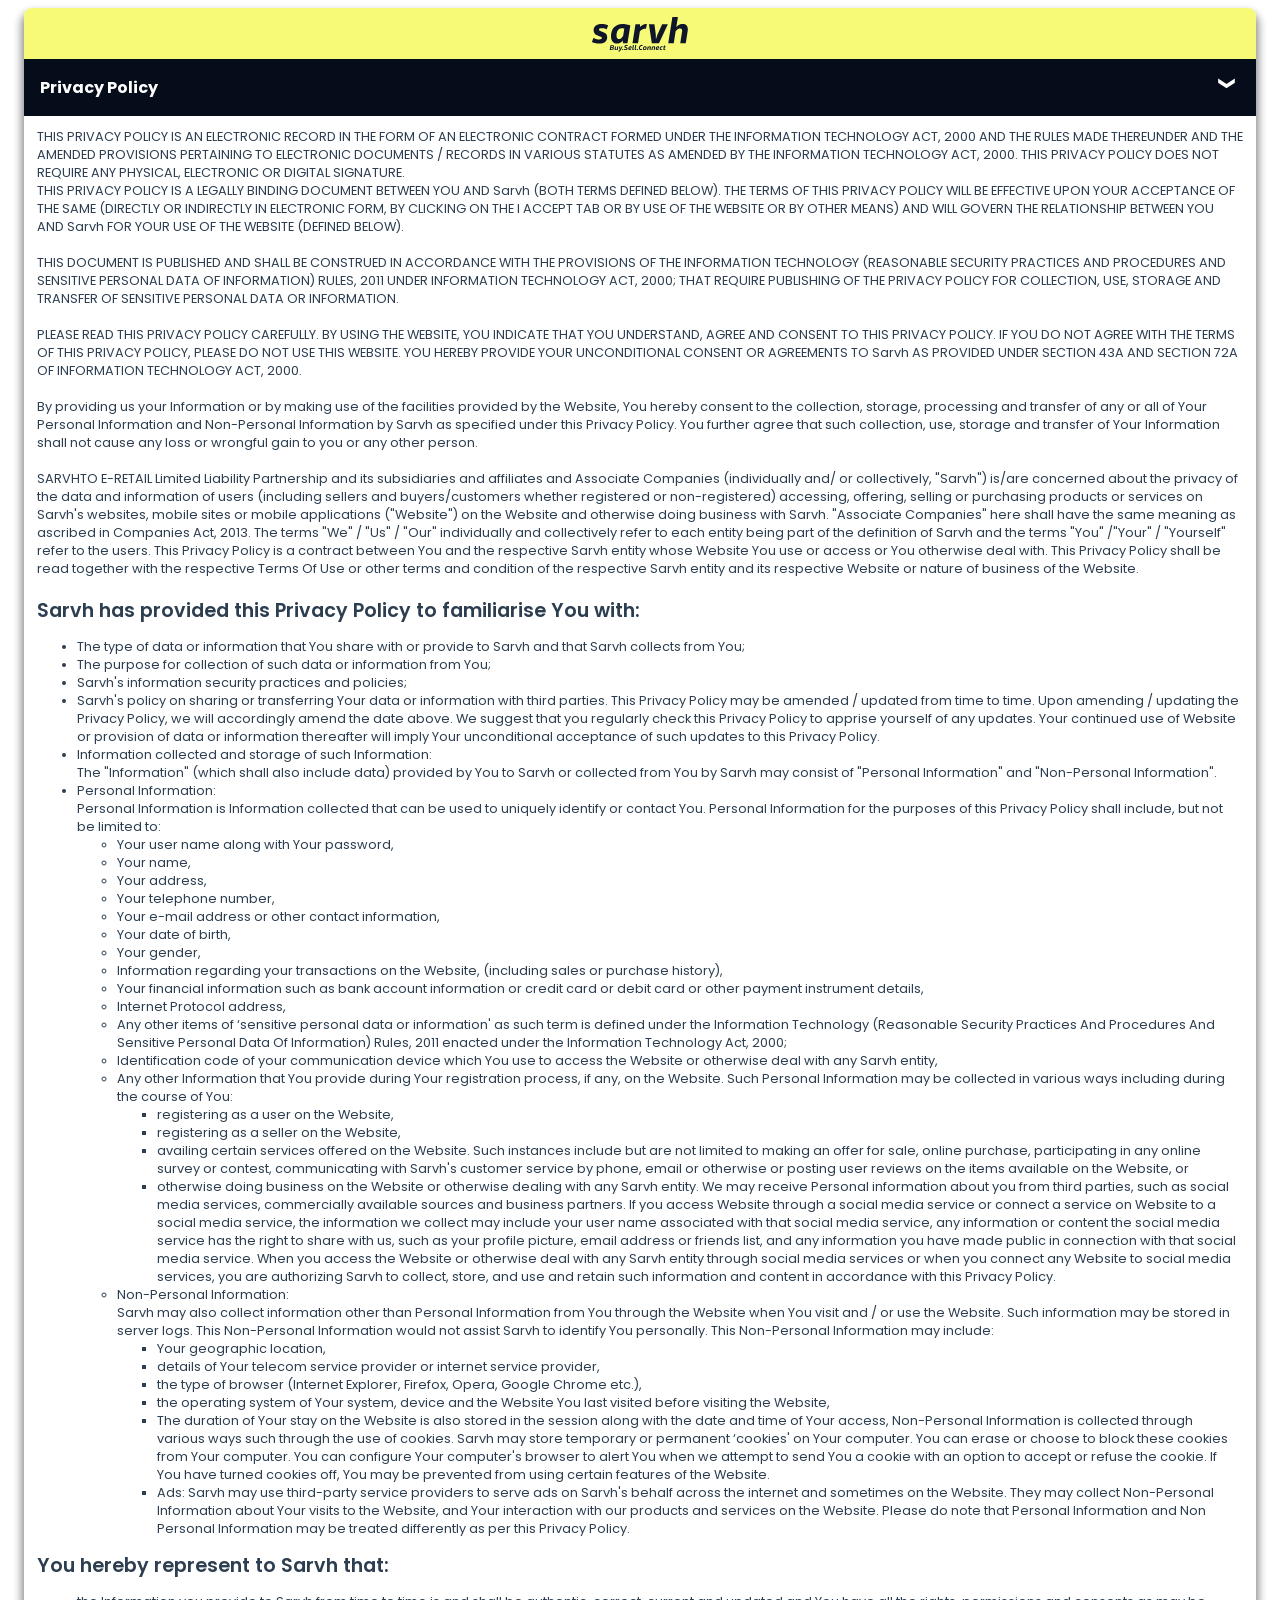
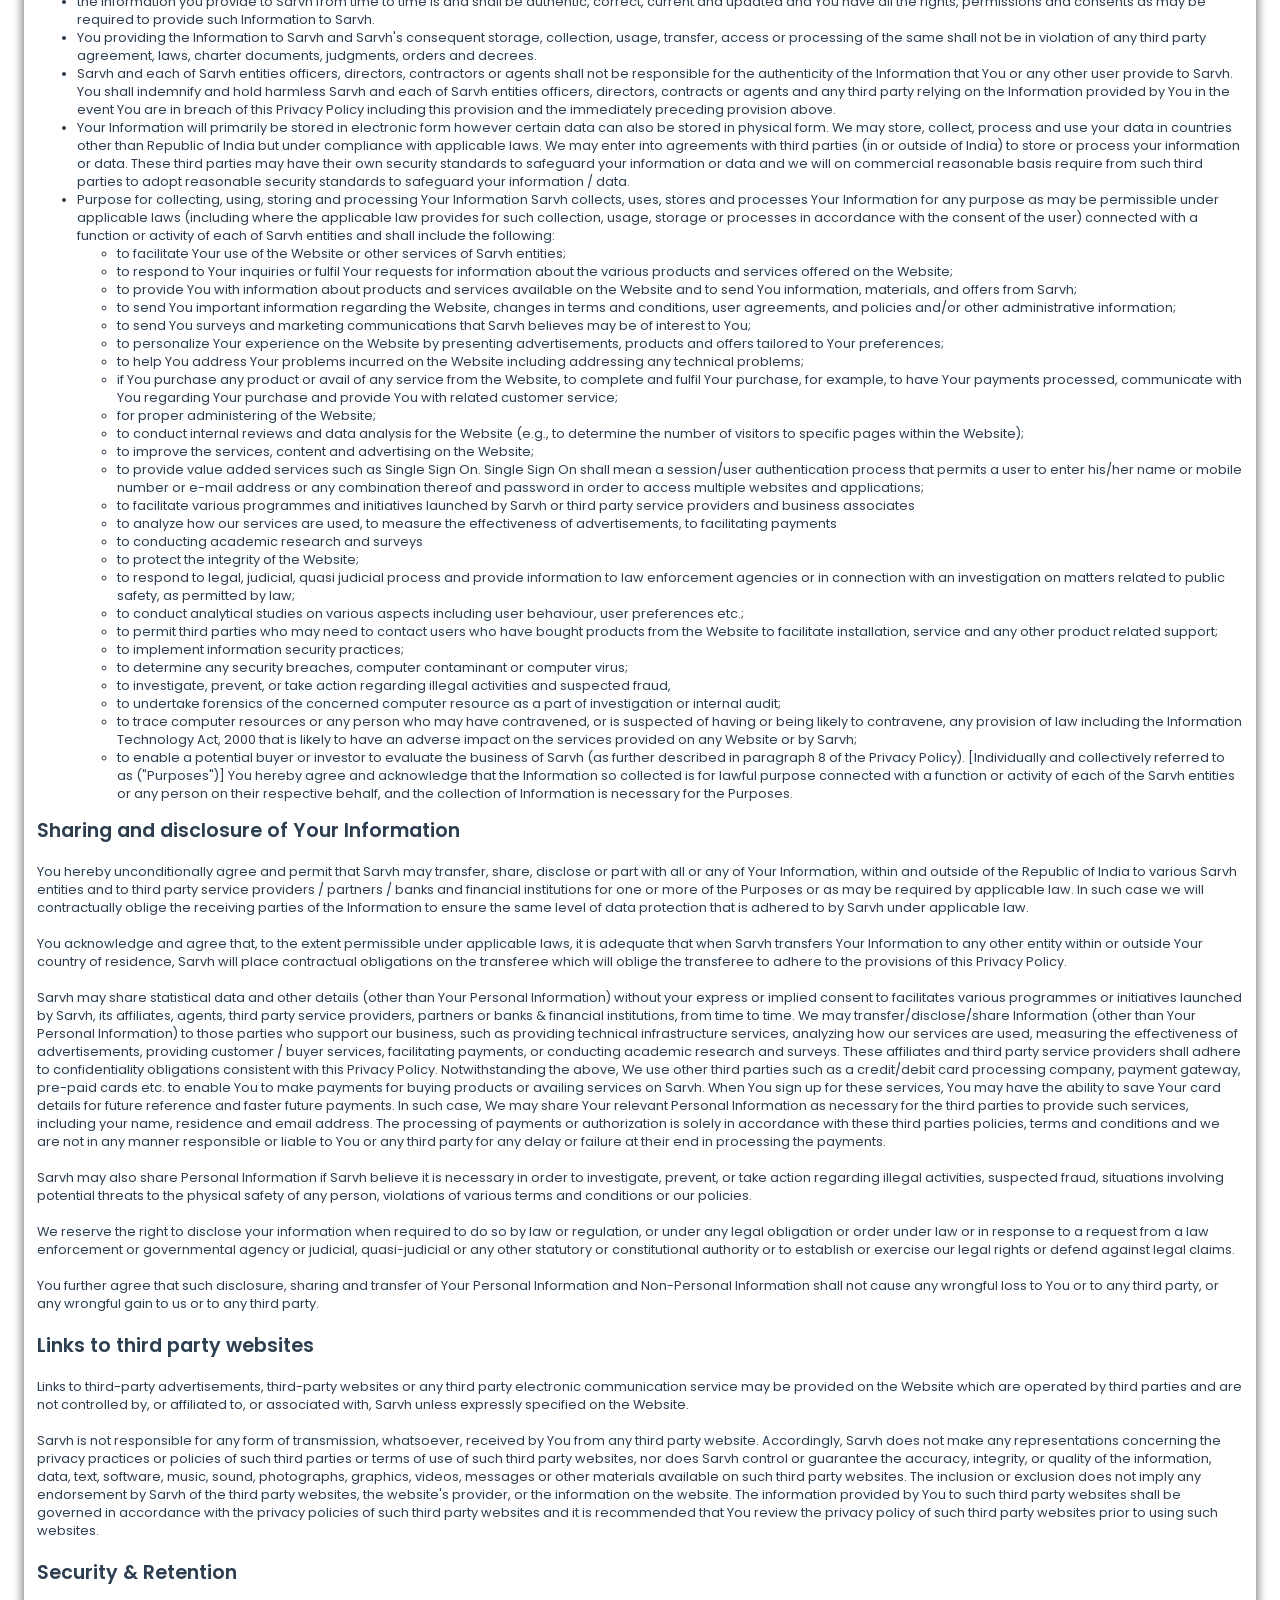
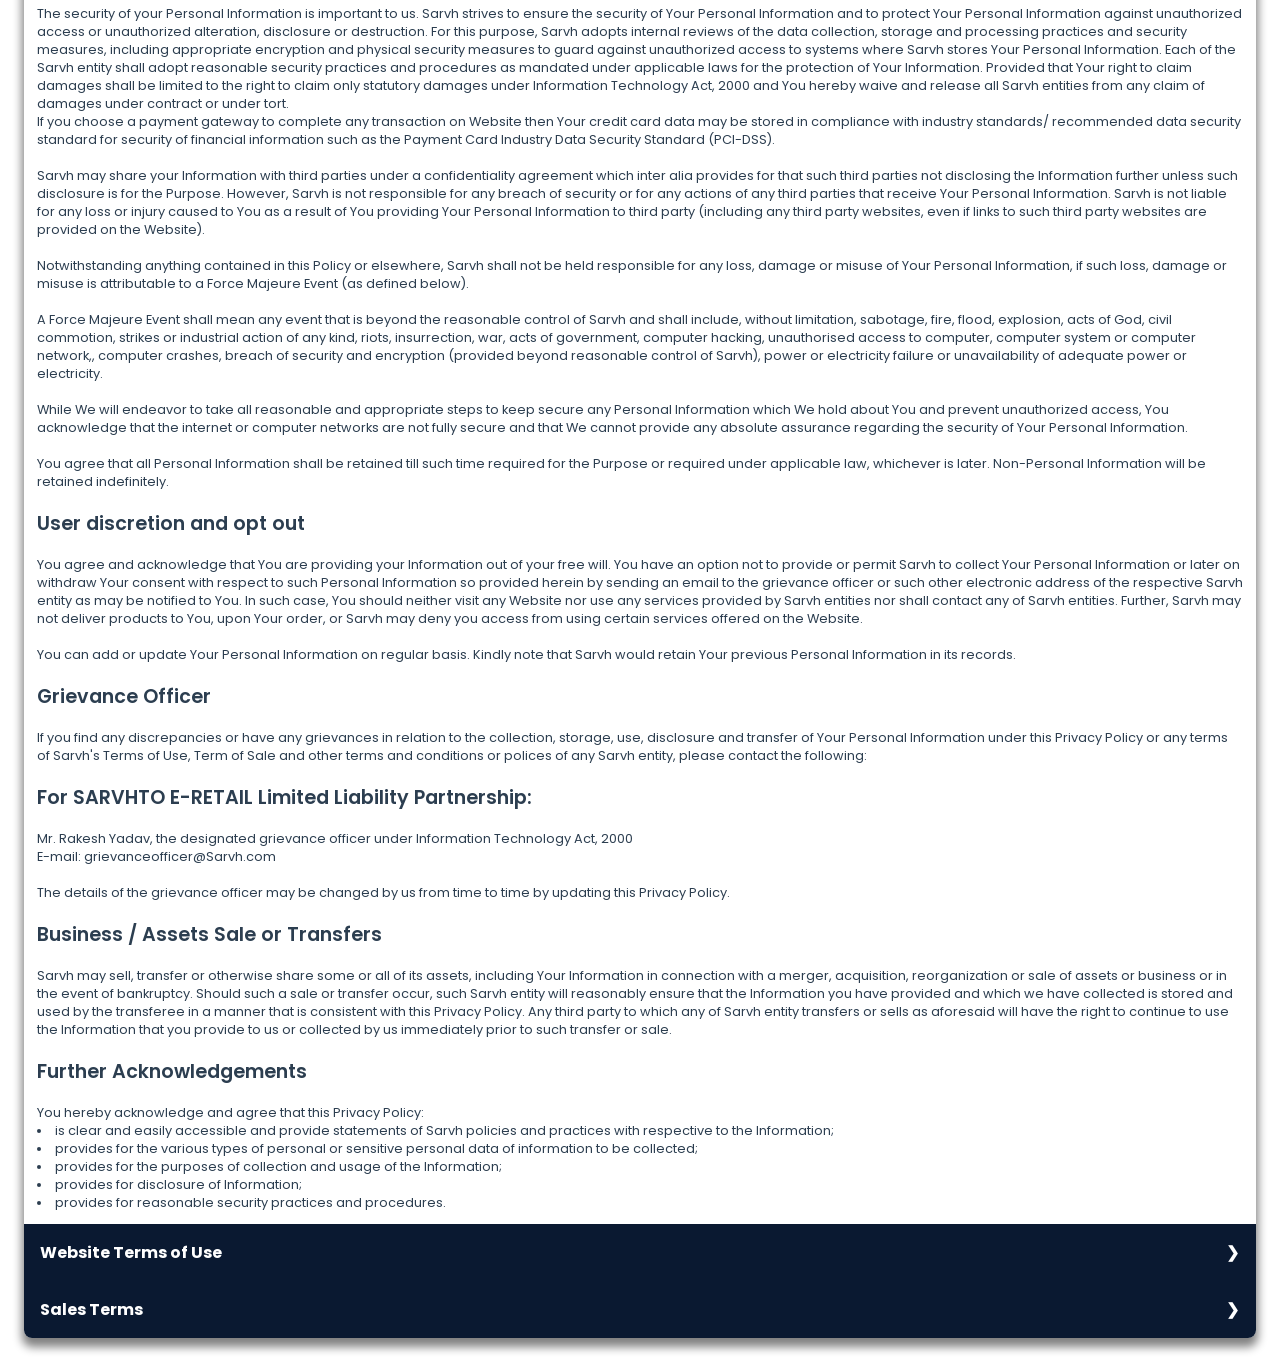
<file: terms/index.html>
<!DOCTYPE html>
<html lang="en">
  <head>
    <meta charset="UTF-8" />
    <meta http-equiv="X-UA-Compatible" content="IE=edge" />
    <meta name="viewport" content="width=device-width, initial-scale=1.0" />
    <title>Terms</title>
    <link rel="stylesheet" href="/terms/style.css" />
  </head>

  <body>
    <div class="col">
  
      <div class="tabs">
        <div class="tab" style="background-color: #f6fa77; display: flex; flex-direction: column; justify-content: center; align-items: center;"> <a href="/registration">
          <svg width="100" height="auto" viewBox="0 0 364 159" fill="none" xmlns="http://www.w3.org/2000/svg">
          <path d="M12.87 108.76C14.5167 109.8 16.4233 110.753 18.59 111.62C20.41 112.313 22.5333 112.963 24.96 113.57C27.4733 114.09 30.2467 114.35 33.28 114.35C39.6933 114.35 42.9 112.617 42.9 109.15C42.9 108.197 42.64 107.417 42.12 106.81C41.6867 106.117 40.9933 105.553 40.04 105.12C39.0867 104.6 37.9167 104.123 36.53 103.69C35.1433 103.257 33.54 102.693 31.72 102C29.0333 101.047 26.52 99.9633 24.18 98.75C21.9267 97.5367 19.9767 96.1067 18.33 94.46C16.6833 92.7267 15.3833 90.7333 14.43 88.48C13.5633 86.14 13.13 83.3667 13.13 80.16C13.13 73.5733 15.5133 68.2433 20.28 64.17C25.0467 60.0967 32.5867 58.06 42.9 58.06C47.06 58.06 50.57 58.3633 53.43 58.97C56.3767 59.5767 58.76 60.2267 60.58 60.92C62.4867 61.6133 63.8733 62.22 64.74 62.74C65.6067 63.26 66.04 63.4767 66.04 63.39L60.58 77.82C60.58 77.9067 60.19 77.7333 59.41 77.3C58.63 76.78 57.5033 76.26 56.03 75.74C54.5567 75.1333 52.6933 74.6133 50.44 74.18C48.2733 73.66 45.7167 73.4 42.77 73.4C35.9233 73.4 32.5 75.0467 32.5 78.34C32.5 79.4667 32.8033 80.42 33.41 81.2C34.1033 81.98 35.0133 82.6733 36.14 83.28C37.2667 83.8 38.5233 84.32 39.91 84.84C41.2967 85.2733 42.77 85.75 44.33 86.27C47.45 87.3967 50.1367 88.61 52.39 89.91C54.73 91.1233 56.6367 92.5533 58.11 94.2C59.67 95.8467 60.7967 97.71 61.49 99.79C62.1833 101.87 62.53 104.253 62.53 106.94C62.53 114.307 59.9733 119.897 54.86 123.71C49.8333 127.523 42.4667 129.43 32.76 129.43C28.4267 129.43 24.6567 129.127 21.45 128.52C18.2433 127.913 15.5567 127.22 13.39 126.44C11.31 125.66 9.75 124.967 8.71 124.36C7.67 123.667 7.15 123.277 7.15 123.19L12.87 108.76ZM136.385 128H120.135L119.485 118.51C119.052 119.03 118.315 119.897 117.275 121.11C116.235 122.323 114.805 123.58 112.985 124.88C111.252 126.093 109.129 127.133 106.615 128C104.189 128.953 101.415 129.43 98.2952 129.43C91.7952 129.43 86.5086 127.177 82.4352 122.67C78.3619 118.077 76.3252 111.187 76.3252 102C76.3252 96.1933 77.1919 90.6467 78.9252 85.36C80.6586 79.9867 83.2586 75.3067 86.7252 71.32C90.2786 67.2467 94.6552 64.04 99.8552 61.7C105.142 59.2733 111.252 58.06 118.185 58.06C121.825 58.06 125.335 58.3633 128.715 58.97C132.182 59.5767 135.259 60.2267 137.945 60.92C141.065 61.7867 144.012 62.6967 146.785 63.65L136.385 128ZM124.815 75.09C123.862 74.83 122.865 74.57 121.825 74.31C120.872 74.1367 119.832 73.9633 118.705 73.79C117.665 73.6167 116.582 73.53 115.455 73.53C112.249 73.53 109.432 74.2667 107.005 75.74C104.665 77.2133 102.715 79.1633 101.155 81.59C99.5952 84.0167 98.4252 86.79 97.6452 89.91C96.8652 92.9433 96.4752 96.0633 96.4752 99.27C96.4752 101.957 96.6919 104.21 97.1252 106.03C97.6452 107.763 98.3386 109.193 99.2052 110.32C100.072 111.36 101.069 112.097 102.195 112.53C103.322 112.963 104.492 113.18 105.705 113.18C107.612 113.18 109.389 112.66 111.035 111.62C112.769 110.58 114.285 109.41 115.585 108.11C116.885 106.723 117.969 105.38 118.835 104.08C119.789 102.693 120.439 101.697 120.785 101.09L124.815 75.09ZM181.72 59.49L182.63 69.11C183.496 67.9833 184.666 66.8133 186.14 65.6C187.7 64.3 189.52 63.0867 191.6 61.96C193.68 60.8333 196.02 59.9233 198.62 59.23C201.22 58.45 204.08 58.06 207.2 58.06L203.69 75.87C203.516 75.87 203.256 75.8267 202.91 75.74C202.65 75.74 202.26 75.74 201.74 75.74C201.306 75.6533 200.786 75.61 200.18 75.61C197.32 75.61 194.72 76.13 192.38 77.17C190.126 78.21 188.176 79.3367 186.53 80.55C184.623 82.0233 182.933 83.6267 181.46 85.36L174.83 128H154.68L165.47 59.49H181.72ZM234.544 59.49L239.614 97.84L240.004 113.57L245.334 97.84L262.624 59.49H283.424L251.184 128H225.054L214.394 59.49H234.544ZM320.032 32.97L315.612 61.05L313.922 68.85C314.528 68.1567 315.482 67.2033 316.782 65.99C318.168 64.7767 319.858 63.6067 321.852 62.48C323.845 61.2667 326.142 60.2267 328.742 59.36C331.428 58.4933 334.418 58.06 337.712 58.06C343.778 58.06 348.372 59.7933 351.492 63.26C354.612 66.64 356.172 71.32 356.172 77.3C356.172 79.4667 355.998 81.5467 355.652 83.54L348.632 128H328.482L335.242 85.36C335.328 84.7533 335.372 84.19 335.372 83.67C335.458 83.15 335.502 82.6733 335.502 82.24C335.502 76.9533 333.118 74.31 328.352 74.31C326.098 74.31 323.975 74.8733 321.982 76C320.075 77.1267 318.342 78.34 316.782 79.64C314.962 81.2 313.272 82.9333 311.712 84.84L304.952 128H284.802L299.882 32.97H320.032Z" fill="#101629"/>
          <path d="M71.7 153L74.5 135.325H81.575C82.425 135.325 83.2 135.392 83.9 135.525C84.6 135.658 85.2 135.875 85.7 136.175C86.2 136.475 86.5833 136.867 86.85 137.35C87.1333 137.817 87.275 138.4 87.275 139.1C87.275 139.55 87.2167 140.008 87.1 140.475C87 140.942 86.8333 141.383 86.6 141.8C86.3667 142.2 86.05 142.575 85.65 142.925C85.2667 143.258 84.8 143.533 84.25 143.75C85.05 144 85.6417 144.425 86.025 145.025C86.4083 145.625 86.6 146.342 86.6 147.175C86.6 148.975 85.9833 150.4 84.75 151.45C83.5167 152.483 81.5917 153 78.975 153H71.7ZM79.175 149.975C79.875 149.975 80.45 149.908 80.9 149.775C81.35 149.625 81.7 149.425 81.95 149.175C82.2167 148.925 82.4 148.633 82.5 148.3C82.6 147.95 82.65 147.575 82.65 147.175C82.65 146.558 82.4417 146.117 82.025 145.85C81.6083 145.567 80.8917 145.425 79.875 145.425H76.85L76.125 149.975H79.175ZM80.15 142.675C81.35 142.675 82.1917 142.45 82.675 142C83.175 141.533 83.425 140.858 83.425 139.975C83.425 139.375 83.2167 138.95 82.8 138.7C82.4 138.45 81.75 138.325 80.85 138.325H77.975L77.275 142.675H80.15ZM94.6951 139.825L93.3951 148.025C93.3785 148.125 93.3618 148.225 93.3451 148.325C93.3451 148.425 93.3451 148.517 93.3451 148.6C93.3451 149.133 93.4701 149.525 93.7201 149.775C93.9868 150.025 94.3368 150.15 94.7701 150.15C95.1868 150.15 95.5868 150.042 95.9701 149.825C96.3701 149.592 96.7118 149.333 96.9951 149.05C97.3285 148.733 97.6451 148.367 97.9451 147.95L99.2201 139.825H103.095L101.02 153H97.8951L97.7451 151.175C97.3951 151.575 96.9951 151.925 96.5451 152.225C96.1451 152.492 95.6535 152.733 95.0701 152.95C94.5035 153.167 93.8451 153.275 93.0951 153.275C91.8951 153.275 90.9701 152.942 90.3201 152.275C89.6868 151.608 89.3701 150.683 89.3701 149.5C89.3701 149.317 89.3785 149.133 89.3951 148.95C89.4118 148.767 89.4368 148.575 89.4701 148.375L90.8201 139.825H94.6951ZM103.557 155.15C103.657 155.2 103.782 155.242 103.932 155.275C104.049 155.308 104.19 155.333 104.357 155.35C104.524 155.367 104.699 155.375 104.882 155.375C105.399 155.375 105.832 155.283 106.182 155.1C106.549 154.917 106.849 154.692 107.082 154.425C107.332 154.175 107.524 153.908 107.657 153.625C107.79 153.358 107.907 153.133 108.007 152.95L105.457 139.825H109.457L110.357 146.925L110.407 149.75L114.757 139.825H118.682L111.707 153.4C111.29 154.217 110.857 154.933 110.407 155.55C109.974 156.183 109.499 156.708 108.982 157.125C108.465 157.542 107.89 157.85 107.257 158.05C106.64 158.267 105.932 158.375 105.132 158.375C104.765 158.375 104.449 158.358 104.182 158.325C103.915 158.292 103.69 158.258 103.507 158.225C103.29 158.175 103.107 158.117 102.957 158.05L103.557 155.15ZM121.245 150.8C121.245 151.467 121.045 152.05 120.645 152.55C120.245 153.033 119.595 153.275 118.695 153.275C118.011 153.275 117.52 153.117 117.22 152.8C116.92 152.483 116.77 152.075 116.77 151.575C116.77 150.892 116.961 150.317 117.345 149.85C117.745 149.367 118.403 149.125 119.32 149.125C120.003 149.125 120.495 149.283 120.795 149.6C121.095 149.917 121.245 150.317 121.245 150.8ZM124.843 148.575C125.26 148.875 125.726 149.133 126.243 149.35C126.676 149.533 127.193 149.708 127.793 149.875C128.393 150.025 129.068 150.1 129.818 150.1C130.751 150.1 131.493 149.942 132.043 149.625C132.593 149.292 132.868 148.783 132.868 148.1C132.868 147.5 132.643 147.058 132.193 146.775C131.76 146.492 131.185 146.208 130.468 145.925C129.735 145.642 129.051 145.358 128.418 145.075C127.785 144.775 127.226 144.425 126.743 144.025C126.26 143.625 125.876 143.142 125.593 142.575C125.326 142.008 125.193 141.308 125.193 140.475C125.193 138.742 125.793 137.408 126.993 136.475C128.21 135.525 129.943 135.05 132.193 135.05C133.093 135.05 133.885 135.117 134.568 135.25C135.268 135.383 135.86 135.533 136.343 135.7C136.893 135.883 137.376 136.092 137.793 136.325L136.568 139.175C136.268 139.008 135.91 138.85 135.493 138.7C135.143 138.567 134.71 138.45 134.193 138.35C133.676 138.25 133.076 138.2 132.393 138.2C131.426 138.2 130.643 138.342 130.043 138.625C129.443 138.908 129.143 139.408 129.143 140.125C129.143 140.375 129.193 140.592 129.293 140.775C129.393 140.942 129.56 141.108 129.793 141.275C130.043 141.442 130.376 141.625 130.793 141.825C131.21 142.008 131.743 142.233 132.393 142.5C133.06 142.783 133.668 143.067 134.218 143.35C134.785 143.633 135.26 143.967 135.643 144.35C136.043 144.733 136.351 145.192 136.568 145.725C136.785 146.242 136.893 146.875 136.893 147.625C136.893 149.358 136.285 150.733 135.068 151.75C133.868 152.767 132.085 153.275 129.718 153.275C128.668 153.275 127.76 153.192 126.993 153.025C126.226 152.858 125.585 152.675 125.068 152.475C124.468 152.242 123.96 151.967 123.543 151.65L124.843 148.575ZM147.236 139.55C148.769 139.55 149.911 139.9 150.661 140.6C151.411 141.3 151.786 142.183 151.786 143.25C151.786 143.883 151.644 144.475 151.361 145.025C151.078 145.558 150.636 146.025 150.036 146.425C149.436 146.825 148.669 147.142 147.736 147.375C146.819 147.592 145.719 147.7 144.436 147.7C144.269 147.7 144.103 147.7 143.936 147.7C143.769 147.7 143.594 147.692 143.411 147.675C143.411 147.742 143.403 147.808 143.386 147.875C143.386 147.925 143.386 147.975 143.386 148.025C143.386 148.808 143.594 149.383 144.011 149.75C144.444 150.117 145.119 150.3 146.036 150.3C146.536 150.3 147.011 150.258 147.461 150.175C147.911 150.092 148.303 149.992 148.636 149.875C149.036 149.742 149.394 149.592 149.711 149.425L150.136 152.2C149.753 152.4 149.328 152.583 148.861 152.75C148.444 152.883 147.953 153 147.386 153.1C146.819 153.217 146.169 153.275 145.436 153.275C143.386 153.275 141.886 152.775 140.936 151.775C139.986 150.775 139.511 149.425 139.511 147.725C139.511 146.625 139.686 145.583 140.036 144.6C140.403 143.6 140.919 142.733 141.586 142C142.253 141.25 143.061 140.658 144.011 140.225C144.978 139.775 146.053 139.55 147.236 139.55ZM143.686 145.3C145.053 145.3 146.136 145.158 146.936 144.875C147.753 144.592 148.161 144.133 148.161 143.5C148.161 143.167 148.036 142.883 147.786 142.65C147.553 142.417 147.194 142.3 146.711 142.3C146.011 142.3 145.378 142.567 144.811 143.1C144.244 143.617 143.869 144.35 143.686 145.3ZM159.634 152.65C159.401 152.783 159.134 152.892 158.834 152.975C158.568 153.058 158.251 153.125 157.884 153.175C157.518 153.242 157.118 153.275 156.684 153.275C155.618 153.275 154.851 152.992 154.384 152.425C153.934 151.842 153.709 151.1 153.709 150.2C153.709 150.017 153.718 149.833 153.734 149.65C153.751 149.45 153.776 149.258 153.809 149.075L156.084 134.725H159.959L157.759 148.725C157.709 148.975 157.684 149.2 157.684 149.4C157.684 150.033 157.959 150.35 158.509 150.35C158.643 150.35 158.776 150.342 158.909 150.325C159.043 150.308 159.168 150.283 159.284 150.25C159.418 150.217 159.543 150.175 159.659 150.125L159.634 152.65ZM168.288 152.65C168.055 152.783 167.788 152.892 167.488 152.975C167.222 153.058 166.905 153.125 166.538 153.175C166.172 153.242 165.772 153.275 165.338 153.275C164.272 153.275 163.505 152.992 163.038 152.425C162.588 151.842 162.363 151.1 162.363 150.2C162.363 150.017 162.372 149.833 162.388 149.65C162.405 149.45 162.43 149.258 162.463 149.075L164.738 134.725H168.613L166.413 148.725C166.363 148.975 166.338 149.2 166.338 149.4C166.338 150.033 166.613 150.35 167.163 150.35C167.297 150.35 167.43 150.342 167.563 150.325C167.697 150.308 167.822 150.283 167.938 150.25C168.072 150.217 168.197 150.175 168.313 150.125L168.288 152.65ZM175.063 150.8C175.063 151.467 174.863 152.05 174.463 152.55C174.063 153.033 173.413 153.275 172.513 153.275C171.83 153.275 171.338 153.117 171.038 152.8C170.738 152.483 170.588 152.075 170.588 151.575C170.588 150.892 170.78 150.317 171.163 149.85C171.563 149.367 172.221 149.125 173.138 149.125C173.821 149.125 174.313 149.283 174.613 149.6C174.913 149.917 175.063 150.317 175.063 150.8ZM188.053 138.35C187.12 138.35 186.27 138.508 185.503 138.825C184.737 139.142 184.078 139.592 183.528 140.175C182.978 140.758 182.553 141.458 182.253 142.275C181.953 143.092 181.803 144 181.803 145C181.803 145.9 181.928 146.667 182.178 147.3C182.428 147.933 182.77 148.45 183.203 148.85C183.637 149.233 184.145 149.517 184.728 149.7C185.312 149.883 185.945 149.975 186.628 149.975C187.062 149.975 187.453 149.95 187.803 149.9C188.153 149.85 188.462 149.783 188.728 149.7C189.028 149.617 189.312 149.517 189.578 149.4L189.803 152.575C189.52 152.708 189.187 152.825 188.803 152.925C188.47 153.008 188.053 153.083 187.553 153.15C187.07 153.233 186.495 153.275 185.828 153.275C183.112 153.275 181.078 152.583 179.728 151.2C178.395 149.8 177.728 147.867 177.728 145.4C177.728 143.933 177.953 142.575 178.403 141.325C178.87 140.058 179.537 138.967 180.403 138.05C181.27 137.117 182.328 136.383 183.578 135.85C184.828 135.317 186.245 135.05 187.828 135.05C188.528 135.05 189.153 135.1 189.703 135.2C190.27 135.283 190.745 135.375 191.128 135.475C191.578 135.608 191.978 135.75 192.328 135.9L191.203 139C191.203 139 191.128 138.967 190.978 138.9C190.828 138.833 190.612 138.758 190.328 138.675C190.062 138.592 189.728 138.517 189.328 138.45C188.945 138.383 188.52 138.35 188.053 138.35ZM198.519 153.275C197.652 153.275 196.86 153.158 196.144 152.925C195.427 152.675 194.81 152.317 194.294 151.85C193.794 151.367 193.402 150.767 193.119 150.05C192.835 149.317 192.694 148.467 192.694 147.5C192.694 146.317 192.869 145.242 193.219 144.275C193.569 143.292 194.06 142.45 194.694 141.75C195.327 141.05 196.094 140.508 196.994 140.125C197.894 139.742 198.894 139.55 199.994 139.55C202.06 139.55 203.594 140.05 204.594 141.05C205.594 142.05 206.094 143.467 206.094 145.3C206.094 146.45 205.919 147.517 205.569 148.5C205.235 149.467 204.744 150.308 204.094 151.025C203.46 151.725 202.669 152.275 201.719 152.675C200.785 153.075 199.719 153.275 198.519 153.275ZM196.569 147.475C196.569 148.325 196.744 149.008 197.094 149.525C197.46 150.025 198.06 150.275 198.894 150.275C199.41 150.275 199.877 150.15 200.294 149.9C200.71 149.65 201.06 149.308 201.344 148.875C201.644 148.425 201.869 147.9 202.019 147.3C202.169 146.683 202.244 146.017 202.244 145.3C202.244 144.417 202.06 143.742 201.694 143.275C201.344 142.792 200.735 142.55 199.869 142.55C199.352 142.55 198.885 142.675 198.469 142.925C198.069 143.175 197.727 143.517 197.444 143.95C197.16 144.383 196.944 144.908 196.794 145.525C196.644 146.125 196.569 146.775 196.569 147.475ZM212.986 139.825L213.136 141.65C213.469 141.25 213.869 140.9 214.336 140.6C214.719 140.333 215.203 140.092 215.786 139.875C216.369 139.658 217.036 139.55 217.786 139.55C218.986 139.55 219.903 139.883 220.536 140.55C221.186 141.217 221.511 142.142 221.511 143.325C221.511 143.508 221.503 143.692 221.486 143.875C221.469 144.058 221.444 144.25 221.411 144.45L220.061 153H216.186L217.486 144.8C217.503 144.7 217.511 144.6 217.511 144.5C217.528 144.4 217.536 144.308 217.536 144.225C217.536 143.692 217.403 143.3 217.136 143.05C216.886 142.8 216.544 142.675 216.111 142.675C215.678 142.675 215.269 142.792 214.886 143.025C214.503 143.242 214.169 143.492 213.886 143.775C213.553 144.092 213.236 144.458 212.936 144.875L211.661 153H207.786L209.861 139.825H212.986ZM228.623 139.825L228.773 141.65C229.106 141.25 229.506 140.9 229.973 140.6C230.356 140.333 230.84 140.092 231.423 139.875C232.006 139.658 232.673 139.55 233.423 139.55C234.623 139.55 235.54 139.883 236.173 140.55C236.823 141.217 237.148 142.142 237.148 143.325C237.148 143.508 237.14 143.692 237.123 143.875C237.106 144.058 237.081 144.25 237.048 144.45L235.698 153H231.823L233.123 144.8C233.14 144.7 233.148 144.6 233.148 144.5C233.165 144.4 233.173 144.308 233.173 144.225C233.173 143.692 233.04 143.3 232.773 143.05C232.523 142.8 232.181 142.675 231.748 142.675C231.315 142.675 230.906 142.792 230.523 143.025C230.14 143.242 229.806 143.492 229.523 143.775C229.19 144.092 228.873 144.458 228.573 144.875L227.298 153H223.423L225.498 139.825H228.623ZM247.135 139.55C248.668 139.55 249.81 139.9 250.56 140.6C251.31 141.3 251.685 142.183 251.685 143.25C251.685 143.883 251.543 144.475 251.26 145.025C250.976 145.558 250.535 146.025 249.935 146.425C249.335 146.825 248.568 147.142 247.635 147.375C246.718 147.592 245.618 147.7 244.335 147.7C244.168 147.7 244.001 147.7 243.835 147.7C243.668 147.7 243.493 147.692 243.31 147.675C243.31 147.742 243.301 147.808 243.285 147.875C243.285 147.925 243.285 147.975 243.285 148.025C243.285 148.808 243.493 149.383 243.91 149.75C244.343 150.117 245.018 150.3 245.935 150.3C246.435 150.3 246.91 150.258 247.36 150.175C247.81 150.092 248.201 149.992 248.535 149.875C248.935 149.742 249.293 149.592 249.61 149.425L250.035 152.2C249.651 152.4 249.226 152.583 248.76 152.75C248.343 152.883 247.851 153 247.285 153.1C246.718 153.217 246.068 153.275 245.335 153.275C243.285 153.275 241.785 152.775 240.835 151.775C239.885 150.775 239.41 149.425 239.41 147.725C239.41 146.625 239.585 145.583 239.935 144.6C240.301 143.6 240.818 142.733 241.485 142C242.151 141.25 242.96 140.658 243.91 140.225C244.876 139.775 245.951 139.55 247.135 139.55ZM243.585 145.3C244.951 145.3 246.035 145.158 246.835 144.875C247.651 144.592 248.06 144.133 248.06 143.5C248.06 143.167 247.935 142.883 247.685 142.65C247.451 142.417 247.093 142.3 246.61 142.3C245.91 142.3 245.276 142.567 244.71 143.1C244.143 143.617 243.768 144.35 243.585 145.3ZM263.833 143.15C263.633 143.05 263.416 142.958 263.183 142.875C262.983 142.808 262.741 142.75 262.458 142.7C262.174 142.633 261.866 142.6 261.533 142.6C260.899 142.6 260.324 142.717 259.808 142.95C259.291 143.167 258.849 143.475 258.483 143.875C258.133 144.275 257.858 144.75 257.658 145.3C257.474 145.85 257.383 146.458 257.383 147.125C257.383 148.258 257.658 149.067 258.208 149.55C258.774 150.017 259.549 150.25 260.533 150.25C260.866 150.25 261.174 150.233 261.458 150.2C261.741 150.15 261.974 150.1 262.158 150.05C262.374 149.983 262.574 149.908 262.758 149.825L263.008 152.675C262.758 152.792 262.466 152.892 262.133 152.975C261.849 153.058 261.491 153.125 261.058 153.175C260.641 153.242 260.158 153.275 259.608 153.275C258.674 153.275 257.833 153.167 257.083 152.95C256.333 152.717 255.691 152.367 255.158 151.9C254.624 151.433 254.208 150.833 253.908 150.1C253.624 149.367 253.483 148.492 253.483 147.475C253.483 146.342 253.658 145.292 254.008 144.325C254.374 143.358 254.891 142.525 255.558 141.825C256.224 141.108 257.041 140.55 258.008 140.15C258.974 139.75 260.058 139.55 261.258 139.55C261.824 139.55 262.324 139.592 262.758 139.675C263.208 139.758 263.591 139.842 263.908 139.925C264.274 140.042 264.599 140.167 264.883 140.3L263.833 143.15ZM274.136 152.6C273.853 152.733 273.553 152.85 273.236 152.95C272.953 153.033 272.619 153.108 272.236 153.175C271.853 153.242 271.419 153.275 270.936 153.275C269.753 153.275 268.836 153.008 268.186 152.475C267.536 151.925 267.211 151.05 267.211 149.85C267.211 149.667 267.219 149.475 267.236 149.275C267.253 149.058 267.278 148.833 267.311 148.6L268.236 142.875H266.711L267.161 139.825H268.786L269.786 136.425H273.161L272.611 139.825H275.986L275.386 142.875H272.186L271.261 148.6C271.244 148.683 271.228 148.767 271.211 148.85C271.211 148.917 271.211 148.983 271.211 149.05C271.211 149.8 271.669 150.175 272.586 150.175C273.036 150.175 273.419 150.117 273.736 150C273.903 149.95 274.044 149.892 274.161 149.825L274.136 152.6Z" fill="#101629"/>
          </svg>
        </a>
           </div>
        <div class="tab">
          <input type="radio" id="rd1" name="rd" checked />
          <label class="tab-label" for="rd1">Privacy Policy</label>
          <div class="tab-content">
            THIS PRIVACY POLICY IS AN ELECTRONIC RECORD IN THE FORM OF AN
            ELECTRONIC CONTRACT FORMED UNDER THE INFORMATION TECHNOLOGY ACT,
            2000 AND THE RULES MADE THEREUNDER AND THE AMENDED PROVISIONS
            PERTAINING TO ELECTRONIC DOCUMENTS / RECORDS IN VARIOUS STATUTES AS
            AMENDED BY THE INFORMATION TECHNOLOGY ACT, 2000. THIS PRIVACY POLICY
            DOES NOT REQUIRE ANY PHYSICAL, ELECTRONIC OR DIGITAL SIGNATURE.
            <div>
              THIS PRIVACY POLICY IS A LEGALLY BINDING DOCUMENT BETWEEN YOU AND
              Sarvh (BOTH TERMS DEFINED BELOW). THE TERMS OF THIS PRIVACY POLICY
              WILL BE EFFECTIVE UPON YOUR ACCEPTANCE OF THE SAME (DIRECTLY OR
              INDIRECTLY IN ELECTRONIC FORM, BY CLICKING ON THE I ACCEPT TAB OR
              BY USE OF THE WEBSITE OR BY OTHER MEANS) AND WILL GOVERN THE
              RELATIONSHIP BETWEEN YOU AND Sarvh FOR YOUR USE OF THE WEBSITE
              (DEFINED BELOW).
            </div>
            <br />
            <div>
              THIS DOCUMENT IS PUBLISHED AND SHALL BE CONSTRUED IN ACCORDANCE
              WITH THE PROVISIONS OF THE INFORMATION TECHNOLOGY (REASONABLE
              SECURITY PRACTICES AND PROCEDURES AND SENSITIVE PERSONAL DATA OF
              INFORMATION) RULES, 2011 UNDER INFORMATION TECHNOLOGY ACT, 2000;
              THAT REQUIRE PUBLISHING OF THE PRIVACY POLICY FOR COLLECTION, USE,
              STORAGE AND TRANSFER OF SENSITIVE PERSONAL DATA OR INFORMATION.
            </div>
            <br />
            <div>
              PLEASE READ THIS PRIVACY POLICY CAREFULLY. BY USING THE WEBSITE,
              YOU INDICATE THAT YOU UNDERSTAND, AGREE AND CONSENT TO THIS
              PRIVACY POLICY. IF YOU DO NOT AGREE WITH THE TERMS OF THIS PRIVACY
              POLICY, PLEASE DO NOT USE THIS WEBSITE. YOU HEREBY PROVIDE YOUR
              UNCONDITIONAL CONSENT OR AGREEMENTS TO Sarvh AS PROVIDED UNDER
              SECTION 43A AND SECTION 72A OF INFORMATION TECHNOLOGY ACT, 2000.
            </div>
            <br />
            <div>
              By providing us your Information or by making use of the
              facilities provided by the Website, You hereby consent to the
              collection, storage, processing and transfer of any or all of Your
              Personal Information and Non-Personal Information by Sarvh as
              specified under this Privacy Policy. You further agree that such
              collection, use, storage and transfer of Your Information shall
              not cause any loss or wrongful gain to you or any other person.
            </div>
            <br />
            <div>
              SARVHTO E-RETAIL Limited Liability Partnership and its
              subsidiaries and affiliates and Associate Companies (individually
              and/ or collectively, "Sarvh") is/are concerned about the privacy
              of the data and information of users (including sellers and
              buyers/customers whether registered or non-registered) accessing,
              offering, selling or purchasing products or services on Sarvh's
              websites, mobile sites or mobile applications ("Website") on the
              Website and otherwise doing business with Sarvh. "Associate
              Companies" here shall have the same meaning as ascribed in
              Companies Act, 2013. The terms "We" / "Us" / "Our" individually
              and collectively refer to each entity being part of the definition
              of Sarvh and the terms "You" /"Your" / "Yourself" refer to the
              users. This Privacy Policy is a contract between You and the
              respective Sarvh entity whose Website You use or access or You
              otherwise deal with. This Privacy Policy shall be read together
              with the respective Terms Of Use or other terms and condition of
              the respective Sarvh entity and its respective Website or nature
              of business of the Website.
            </div>
            <br />
            <div>
              <div
                style="font-weight: 600; font-style: bold; font-size: 1.2rem"
              >
                Sarvh has provided this Privacy Policy to familiarise You with:
              </div>
              <ul>
                <li>
                  The type of data or information that You share with or provide
                  to Sarvh and that Sarvh collects from You;
                </li>
                <li>
                  The purpose for collection of such data or information from
                  You;
                </li>
                <li>Sarvh's information security practices and policies;</li>
                <li>
                  Sarvh's policy on sharing or transferring Your data or
                  information with third parties. This Privacy Policy may be
                  amended / updated from time to time. Upon amending / updating
                  the Privacy Policy, we will accordingly amend the date above.
                  We suggest that you regularly check this Privacy Policy to
                  apprise yourself of any updates. Your continued use of Website
                  or provision of data or information thereafter will imply Your
                  unconditional acceptance of such updates to this Privacy
                  Policy.
                </li>
                <li>
                  Information collected and storage of such Information:
                  <br />
                  The "Information" (which shall also include data) provided by
                  You to Sarvh or collected from You by Sarvh may consist of
                  "Personal Information" and "Non-Personal Information".
                </li>
                <li>
                  Personal Information:
                  <br />Personal Information is Information collected that can
                  be used to uniquely identify or contact You. Personal
                  Information for the purposes of this Privacy Policy shall
                  include, but not be limited to:
                  <ul>
                    <li>Your user name along with Your password,</li>
                    <li>Your name,</li>
                    <li>Your address,</li>
                    <li>Your telephone number,</li>
                    <li>Your e-mail address or other contact information,</li>
                    <li>Your date of birth,</li>
                    <li>Your gender,</li>
                    <li>
                      Information regarding your transactions on the Website,
                      (including sales or purchase history),
                    </li>
                    <li>
                      Your financial information such as bank account
                      information or credit card or debit card or other payment
                      instrument details,
                    </li>
                    <li>Internet Protocol address,</li>
                    <li>
                      Any other items of ‘sensitive personal data or
                      information' as such term is defined under the Information
                      Technology (Reasonable Security Practices And Procedures
                      And Sensitive Personal Data Of Information) Rules, 2011
                      enacted under the Information Technology Act, 2000;
                    </li>
                    <li>
                      Identification code of your communication device which You
                      use to access the Website or otherwise deal with any Sarvh
                      entity,
                    </li>

                    <li>
                      Any other Information that You provide during Your
                      registration process, if any, on the Website. Such
                      Personal Information may be collected in various ways
                      including during the course of You:
                    </li>
                    <ul>
                      <li>registering as a user on the Website,</li>
                      <li>registering as a seller on the Website,</li>
                      <li>
                        availing certain services offered on the Website. Such
                        instances include but are not limited to making an offer
                        for sale, online purchase, participating in any online
                        survey or contest, communicating with Sarvh's customer
                        service by phone, email or otherwise or posting user
                        reviews on the items available on the Website, or
                      </li>
                      <li>
                        otherwise doing business on the Website or otherwise
                        dealing with any Sarvh entity. We may receive Personal
                        information about you from third parties, such as social
                        media services, commercially available sources and
                        business partners. If you access Website through a
                        social media service or connect a service on Website to
                        a social media service, the information we collect may
                        include your user name associated with that social media
                        service, any information or content the social media
                        service has the right to share with us, such as your
                        profile picture, email address or friends list, and any
                        information you have made public in connection with that
                        social media service. When you access the Website or
                        otherwise deal with any Sarvh entity through social
                        media services or when you connect any Website to social
                        media services, you are authorizing Sarvh to collect,
                        store, and use and retain such information and content
                        in accordance with this Privacy Policy.
                      </li>
                    </ul>

                    <li>
                      Non-Personal Information: <br />
                      Sarvh may also collect information other than Personal
                      Information from You through the Website when You visit
                      and / or use the Website. Such information may be stored
                      in server logs. This Non-Personal Information would not
                      assist Sarvh to identify You personally. This Non-Personal
                      Information may include:

                      <ul>
                        <li>Your geographic location,</li>
                        <li>
                          details of Your telecom service provider or internet
                          service provider,
                        </li>

                        <li>
                          the type of browser (Internet Explorer, Firefox,
                          Opera, Google Chrome etc.),
                        </li>
                        <li>
                          the operating system of Your system, device and the
                          Website You last visited before visiting the Website,
                        </li>
                        <li>
                          The duration of Your stay on the Website is also
                          stored in the session along with the date and time of
                          Your access, Non-Personal Information is collected
                          through various ways such through the use of cookies.
                          Sarvh may store temporary or permanent ‘cookies' on
                          Your computer. You can erase or choose to block these
                          cookies from Your computer. You can configure Your
                          computer's browser to alert You when we attempt to
                          send You a cookie with an option to accept or refuse
                          the cookie. If You have turned cookies off, You may be
                          prevented from using certain features of the Website.
                        </li>

                        <li>
                          Ads: Sarvh may use third-party service providers to
                          serve ads on Sarvh's behalf across the internet and
                          sometimes on the Website. They may collect
                          Non-Personal Information about Your visits to the
                          Website, and Your interaction with our products and
                          services on the Website. Please do note that Personal
                          Information and Non Personal Information may be
                          treated differently as per this Privacy Policy.
                        </li>
                      </ul>
                    </li>
                  </ul>
                </li>
              </ul>
            </div>
            <div>
              <div
                style="font-weight: 600; font-style: bold; font-size: 1.2rem"
              >
                You hereby represent to Sarvh that:
              </div>

              <ul>
                <li>
                  the Information you provide to Sarvh from time to time is and
                  shall be authentic, correct, current and updated and You have
                  all the rights, permissions and consents as may be required to
                  provide such Information to Sarvh.
                </li>

                <li>
                  You providing the Information to Sarvh and Sarvh's consequent
                  storage, collection, usage, transfer, access or processing of
                  the same shall not be in violation of any third party
                  agreement, laws, charter documents, judgments, orders and
                  decrees.
                </li>
                <li>
                  Sarvh and each of Sarvh entities officers, directors,
                  contractors or agents shall not be responsible for the
                  authenticity of the Information that You or any other user
                  provide to Sarvh. You shall indemnify and hold harmless Sarvh
                  and each of Sarvh entities officers, directors, contracts or
                  agents and any third party relying on the Information provided
                  by You in the event You are in breach of this Privacy Policy
                  including this provision and the immediately preceding
                  provision above.
                </li>
                <li>
                  Your Information will primarily be stored in electronic form
                  however certain data can also be stored in physical form. We
                  may store, collect, process and use your data in countries
                  other than Republic of India but under compliance with
                  applicable laws. We may enter into agreements with third
                  parties (in or outside of India) to store or process your
                  information or data. These third parties may have their own
                  security standards to safeguard your information or data and
                  we will on commercial reasonable basis require from such third
                  parties to adopt reasonable security standards to safeguard
                  your information / data.
                </li>
                <li>
                  Purpose for collecting, using, storing and processing Your
                  Information Sarvh collects, uses, stores and processes Your
                  Information for any purpose as may be permissible under
                  applicable laws (including where the applicable law provides
                  for such collection, usage, storage or processes in accordance
                  with the consent of the user) connected with a function or
                  activity of each of Sarvh entities and shall include the
                  following:
                  <ul>
                    <li>
                      to facilitate Your use of the Website or other services of
                      Sarvh entities;
                    </li>
                    <li>
                      to respond to Your inquiries or fulfil Your requests for
                      information about the various products and services
                      offered on the Website;
                    </li>
                    <li>
                      to provide You with information about products and
                      services available on the Website and to send You
                      information, materials, and offers from Sarvh;
                    </li>
                    <li>
                      to send You important information regarding the Website,
                      changes in terms and conditions, user agreements, and
                      policies and/or other administrative information;
                    </li>
                    <li>
                      to send You surveys and marketing communications that
                      Sarvh believes may be of interest to You;
                    </li>
                    <li>
                      to personalize Your experience on the Website by
                      presenting advertisements, products and offers tailored to
                      Your preferences;
                    </li>
                    <li>
                      to help You address Your problems incurred on the Website
                      including addressing any technical problems;
                    </li>
                    <li>
                      if You purchase any product or avail of any service from
                      the Website, to complete and fulfil Your purchase, for
                      example, to have Your payments processed, communicate with
                      You regarding Your purchase and provide You with related
                      customer service;
                    </li>
                    <li>for proper administering of the Website;</li>
                    <li>
                      to conduct internal reviews and data analysis for the
                      Website (e.g., to determine the number of visitors to
                      specific pages within the Website);
                    </li>
                    <li>
                      to improve the services, content and advertising on the
                      Website;
                    </li>
                    <li>
                      to provide value added services such as Single Sign On.
                      Single Sign On shall mean a session/user authentication
                      process that permits a user to enter his/her name or
                      mobile number or e-mail address or any combination thereof
                      and password in order to access multiple websites and
                      applications;
                    </li>
                    <li>
                      to facilitate various programmes and initiatives launched
                      by Sarvh or third party service providers and business
                      associates
                    </li>
                    <li>
                      to analyze how our services are used, to measure the
                      effectiveness of advertisements, to facilitating payments
                    </li>
                    <li>to conducting academic research and surveys</li>
                    <li>to protect the integrity of the Website;</li>
                    <li>
                      to respond to legal, judicial, quasi judicial process and
                      provide information to law enforcement agencies or in
                      connection with an investigation on matters related to
                      public safety, as permitted by law;
                    </li>
                    <li>
                      to conduct analytical studies on various aspects including
                      user behaviour, user preferences etc.;
                    </li>
                    <li>
                      to permit third parties who may need to contact users who
                      have bought products from the Website to facilitate
                      installation, service and any other product related
                      support;
                    </li>
                    <li>to implement information security practices;</li>
                    <li>
                      to determine any security breaches, computer contaminant
                      or computer virus;
                    </li>
                    <li>
                      to investigate, prevent, or take action regarding illegal
                      activities and suspected fraud,
                    </li>
                    <li>
                      to undertake forensics of the concerned computer resource
                      as a part of investigation or internal audit;
                    </li>
                    <li>
                      to trace computer resources or any person who may have
                      contravened, or is suspected of having or being likely to
                      contravene, any provision of law including the Information
                      Technology Act, 2000 that is likely to have an adverse
                      impact on the services provided on any Website or by
                      Sarvh;
                    </li>
                    <li>
                      to enable a potential buyer or investor to evaluate the
                      business of Sarvh (as further described in paragraph 8 of
                      the Privacy Policy). [Individually and collectively
                      referred to as ("Purposes")] You hereby agree and
                      acknowledge that the Information so collected is for
                      lawful purpose connected with a function or activity of
                      each of the Sarvh entities or any person on their
                      respective behalf, and the collection of Information is
                      necessary for the Purposes.
                    </li>
                  </ul>
                </li>
              </ul>
            </div>
            <div style="font-weight: 600; font-style: bold; font-size: 1.2rem">
              Sharing and disclosure of Your Information
            </div>
            <br />
            <div>
              You hereby unconditionally agree and permit that Sarvh may
              transfer, share, disclose or part with all or any of Your
              Information, within and outside of the Republic of India to
              various Sarvh entities and to third party service providers /
              partners / banks and financial institutions for one or more of the
              Purposes or as may be required by applicable law. In such case we
              will contractually oblige the receiving parties of the Information
              to ensure the same level of data protection that is adhered to by
              Sarvh under applicable law.
            </div>
            <br />
            <div>
              You acknowledge and agree that, to the extent permissible under
              applicable laws, it is adequate that when Sarvh transfers Your
              Information to any other entity within or outside Your country of
              residence, Sarvh will place contractual obligations on the
              transferee which will oblige the transferee to adhere to the
              provisions of this Privacy Policy.
            </div>
            <br />
            <div>
              Sarvh may share statistical data and other details (other than
              Your Personal Information) without your express or implied consent
              to facilitates various programmes or initiatives launched by
              Sarvh, its affiliates, agents, third party service providers,
              partners or banks & financial institutions, from time to time. We
              may transfer/disclose/share Information (other than Your Personal
              Information) to those parties who support our business, such as
              providing technical infrastructure services, analyzing how our
              services are used, measuring the effectiveness of advertisements,
              providing customer / buyer services, facilitating payments, or
              conducting academic research and surveys. These affiliates and
              third party service providers shall adhere to confidentiality
              obligations consistent with this Privacy Policy. Notwithstanding
              the above, We use other third parties such as a credit/debit card
              processing company, payment gateway, pre-paid cards etc. to enable
              You to make payments for buying products or availing services on
              Sarvh. When You sign up for these services, You may have the
              ability to save Your card details for future reference and faster
              future payments. In such case, We may share Your relevant Personal
              Information as necessary for the third parties to provide such
              services, including your name, residence and email address. The
              processing of payments or authorization is solely in accordance
              with these third parties policies, terms and conditions and we are
              not in any manner responsible or liable to You or any third party
              for any delay or failure at their end in processing the payments.
            </div>
            <br />
            <div>
              Sarvh may also share Personal Information if Sarvh believe it is
              necessary in order to investigate, prevent, or take action
              regarding illegal activities, suspected fraud, situations
              involving potential threats to the physical safety of any person,
              violations of various terms and conditions or our policies.
            </div>
            <br />
            <div>
              We reserve the right to disclose your information when required to
              do so by law or regulation, or under any legal obligation or order
              under law or in response to a request from a law enforcement or
              governmental agency or judicial, quasi-judicial or any other
              statutory or constitutional authority or to establish or exercise
              our legal rights or defend against legal claims.
            </div>
            <br />
            <div>
              You further agree that such disclosure, sharing and transfer of
              Your Personal Information and Non-Personal Information shall not
              cause any wrongful loss to You or to any third party, or any
              wrongful gain to us or to any third party.
            </div>
            <br />

            <div style="font-weight: 600; font-style: bold; font-size: 1.2rem">
              Links to third party websites
            </div>
            <br />
            <div>
              Links to third-party advertisements, third-party websites or any
              third party electronic communication service may be provided on
              the Website which are operated by third parties and are not
              controlled by, or affiliated to, or associated with, Sarvh unless
              expressly specified on the Website.
            </div>
            <br />
            <div>
              Sarvh is not responsible for any form of transmission, whatsoever,
              received by You from any third party website. Accordingly, Sarvh
              does not make any representations concerning the privacy practices
              or policies of such third parties or terms of use of such third
              party websites, nor does Sarvh control or guarantee the accuracy,
              integrity, or quality of the information, data, text, software,
              music, sound, photographs, graphics, videos, messages or other
              materials available on such third party websites. The inclusion or
              exclusion does not imply any endorsement by Sarvh of the third
              party websites, the website's provider, or the information on the
              website. The information provided by You to such third party
              websites shall be governed in accordance with the privacy policies
              of such third party websites and it is recommended that You review
              the privacy policy of such third party websites prior to using
              such websites.
            </div>
            <br />

            <div style="font-weight: 600; font-style: bold; font-size: 1.2rem">
              Security & Retention
            </div>
            <br />

            <div>
              The security of your Personal Information is important to us.
              Sarvh strives to ensure the security of Your Personal Information
              and to protect Your Personal Information against unauthorized
              access or unauthorized alteration, disclosure or destruction. For
              this purpose, Sarvh adopts internal reviews of the data
              collection, storage and processing practices and security
              measures, including appropriate encryption and physical security
              measures to guard against unauthorized access to systems where
              Sarvh stores Your Personal Information. Each of the Sarvh entity
              shall adopt reasonable security practices and procedures as
              mandated under applicable laws for the protection of Your
              Information. Provided that Your right to claim damages shall be
              limited to the right to claim only statutory damages under
              Information Technology Act, 2000 and You hereby waive and release
              all Sarvh entities from any claim of damages under contract or
              under tort.
            </div>
            <div>
              If you choose a payment gateway to complete any transaction on
              Website then Your credit card data may be stored in compliance
              with industry standards/ recommended data security standard for
              security of financial information such as the Payment Card
              Industry Data Security Standard (PCI-DSS).
            </div>
            <br />
            <div>
              Sarvh may share your Information with third parties under a
              confidentiality agreement which inter alia provides for that such
              third parties not disclosing the Information further unless such
              disclosure is for the Purpose. However, Sarvh is not responsible
              for any breach of security or for any actions of any third parties
              that receive Your Personal Information. Sarvh is not liable for
              any loss or injury caused to You as a result of You providing Your
              Personal Information to third party (including any third party
              websites, even if links to such third party websites are provided
              on the Website).
            </div>
            <br />
            <div>
              Notwithstanding anything contained in this Policy or elsewhere,
              Sarvh shall not be held responsible for any loss, damage or misuse
              of Your Personal Information, if such loss, damage or misuse is
              attributable to a Force Majeure Event (as defined below).
            </div>
            <br />
            <div>
              A Force Majeure Event shall mean any event that is beyond the
              reasonable control of Sarvh and shall include, without limitation,
              sabotage, fire, flood, explosion, acts of God, civil commotion,
              strikes or industrial action of any kind, riots, insurrection,
              war, acts of government, computer hacking, unauthorised access to
              computer, computer system or computer network,, computer crashes,
              breach of security and encryption (provided beyond reasonable
              control of Sarvh), power or electricity failure or unavailability
              of adequate power or electricity.
            </div>
            <br />
            <div>
              While We will endeavor to take all reasonable and appropriate
              steps to keep secure any Personal Information which We hold about
              You and prevent unauthorized access, You acknowledge that the
              internet or computer networks are not fully secure and that We
              cannot provide any absolute assurance regarding the security of
              Your Personal Information.
            </div>
            <br />
            <div>
              You agree that all Personal Information shall be retained till
              such time required for the Purpose or required under applicable
              law, whichever is later. Non-Personal Information will be retained
              indefinitely.
            </div>
            <br />
            <div style="font-weight: 600; font-style: bold; font-size: 1.2rem">
              User discretion and opt out
            </div>
            <br />
            <div>
              You agree and acknowledge that You are providing your Information
              out of your free will. You have an option not to provide or permit
              Sarvh to collect Your Personal Information or later on withdraw
              Your consent with respect to such Personal Information so provided
              herein by sending an email to the grievance officer or such other
              electronic address of the respective Sarvh entity as may be
              notified to You. In such case, You should neither visit any
              Website nor use any services provided by Sarvh entities nor shall
              contact any of Sarvh entities. Further, Sarvh may not deliver
              products to You, upon Your order, or Sarvh may deny you access
              from using certain services offered on the Website.
            </div>
            <br />
            <div>
              You can add or update Your Personal Information on regular basis.
              Kindly note that Sarvh would retain Your previous Personal
              Information in its records.
            </div>
            <br />
            <div style="font-weight: 600; font-style: bold; font-size: 1.2rem">
              Grievance Officer
            </div>
            <br />
            <div>
              If you find any discrepancies or have any grievances in relation
              to the collection, storage, use, disclosure and transfer of Your
              Personal Information under this Privacy Policy or any terms of
              Sarvh's Terms of Use, Term of Sale and other terms and conditions
              or polices of any Sarvh entity, please contact the following:
            </div>
            <br />

            <div style="font-weight: 600; font-style: bold; font-size: 1.2rem">
              For SARVHTO E-RETAIL Limited Liability Partnership:
            </div>
            <br />
            <div>
              Mr. Rakesh Yadav, the designated grievance officer under
              Information Technology Act, 2000
            </div>
            <div>E-mail: grievanceofficer@Sarvh.com</div>
            <br />
            <div>
              The details of the grievance officer may be changed by us from
              time to time by updating this Privacy Policy.
            </div>
            <br />
            <div style="font-weight: 600; font-style: bold; font-size: 1.2rem">
              Business / Assets Sale or Transfers
            </div>
            <br />
            <div>
              Sarvh may sell, transfer or otherwise share some or all of its
              assets, including Your Information in connection with a merger,
              acquisition, reorganization or sale of assets or business or in
              the event of bankruptcy. Should such a sale or transfer occur,
              such Sarvh entity will reasonably ensure that the Information you
              have provided and which we have collected is stored and used by
              the transferee in a manner that is consistent with this Privacy
              Policy. Any third party to which any of Sarvh entity transfers or
              sells as aforesaid will have the right to continue to use the
              Information that you provide to us or collected by us immediately
              prior to such transfer or sale.
            </div>
            <br />
            <div style="font-weight: 600; font-style: bold; font-size: 1.2rem">
              Further Acknowledgements
            </div>
            <br />
            <div>
              You hereby acknowledge and agree that this Privacy Policy:
            </div>

            <div>
              <li>
                is clear and easily accessible and provide statements of Sarvh
                policies and practices with respective to the Information;
              </li>
              <li>
                provides for the various types of personal or sensitive personal
                data of information to be collected;
              </li>
              <li>
                provides for the purposes of collection and usage of the
                Information;
              </li>
              <li>provides for disclosure of Information;</li>
              <li>
                provides for reasonable security practices and procedures.
              </li>
            </div>
          </div>
        </div>
        <div class="tab">
          <input type="radio" id="rd2" name="rd" />
          <label class="tab-label" for="rd2">Website Terms of Use</label>
          <div class="tab-content">
            <div>
              THESE WEBSITE TERMS OF USE ("TERMS OF USE") IS AN ELECTRONIC
              RECORD IN THE FORM OF AN ELECTRONIC CONTRACT FORMED UNDER
              INFORMATION TECHNOLOGY ACT, 2000 AND RULES MADE THEREUNDER AND THE
              AMENDED PROVISIONS PERTAINING TO ELECTRONIC DOCUMENTS / RECORDS IN
              VARIOUS STATUTES AS AMENDED BY THE INFORMATION TECHNOLOGY ACT,
              2000. THESE TERMS OF USE DOES NOT REQUIRE ANY PHYSICAL, ELECTRONIC
              OR DIGITAL SIGNATURE. THESE TERMS OF USE IS A LEGALLY BINDING
              DOCUMENT BETWEEN USER AND SARVH (BOTH TERMS DEFINED BELOW). THESE
              TERMS OF USE WILL BE EFFECTIVE UPON YOUR ACCEPTANCE OF THE SAME
              (DIRECTLY OR INDIRECTLY IN ELECTRONIC FORM OR BY MEANS OF AN
              ELECTRONIC RECORD) AND WILL GOVERN THE RELATIONSHIP BETWEEN USER
              AND SARVH FOR THE USE OF THE WEBSITE (DEFINED BELOW).
            </div>
            <br />
            <div>
              THIS DOCUMENT IS PUBLISHED AND SHALL BE CONSTRUED IN ACCORDANCE
              WITH THE PROVISIONS OF RULE 3 (1) OF THE INFORMATION TECHNOLOGY
              (INTERMEDIARIES GUIDELINES) RULES, 2011 UNDER INFORMATION
              TECHNOLOGY ACT, 2000 THAT REQUIRE PUBLISHING THE RULES AND
              REGULATIONS, PRIVACY POLICY AND USER AGREEMENT FOR ACCESS OR USAGE
              OF THE WEBSITE.
            </div>
            <br />
            <div>
              These Terms of Use of the website located at the URL www.sarvh.com
              and mobile application under the name and style "Sarvh" (the
              Website) is between SARVHTO E-RETAIL LLP (hereinafter referred to
              as "SARVHTO E-RETAIL LLP" or "Sarvh" or "We" or "Us" or "Our") and
              the guest users or registered users of the Website (hereinafter
              referred to as "You" or "Your" or "Yourself" or "User") describe
              the terms on which Sarvh offers You access to the Website and such
              other services as are incidental and ancillary thereto
              ("Services").
            </div>
            <br />

            <div>
              PLEASE READ THESE TERMS OF USE CAREFULLY BEFORE USING OR
              REGISTERING ON THE WEBSITE OR ACCESSING ANY MATERIAL, INFORMATION
              OR SERVICES THROUGH THE WEBSITE. IF YOU DO NOT AGREE WITH THESE
              TERMS OF USE, PLEASE DO NOT USE THE WEBSITE.
            </div>
            <br />
            <div>
              These Terms of Use together with the Privacy Policy available at
              http://www.sarvh.com/page/terms, the Terms of Sale available at
              http://www.sarvh.com/page/terms under “Standard Terms of Sales”,
              the other policies of the Website available at
              www.sarvh.com/page/terms under "Policy Info" section or elsewhere
              on the Website, the Seller Agreement available at
              http://www.sarvh.com/page/terms (applicable if You are a seller of
              the products on the Website) and any other terms which may apply
              to specific Services ("Additional Service Terms") together with
              all other notices, disclaimers, guidelines appearing on the
              Website from time to time (collectively referred to as
              "Agreement(s)") constitute the entire agreement upon which You are
              allowed to access and use the Website and avail the Services.
            </div>
            <br />

            <div style="font-weight: 600; font-style: bold; font-size: 1.2rem; margin: 0;">
            
              1. General
              
            </div>
            <br>
            <div>   
              

                    1.1 SARVHTO E-RETAIL LLP is a company incorporated under the
                    laws of India, with its registered office at B 304, KALYANI
                    APARTMENT, SECTOR 6, VASUNDHARA, GHAZIABAD, UP 201012, INDIA
                    and having CINAAX-8671. SARVHTO E-RETAIL LLP is an
                    intermediary in the form of an online marketplace and is
                    limited to managing the Website to enable seller to exhibit,
                    advertise, display, make available and offer to sell the
                    products and to enable buyer to purchase the products
                    offered ("Products"), and other incidental Services thereto
                    ("Services") including use of the Website by any User.

              </div><br>
              
              <div>
                1.2 These Terms of Use are subject to revision by SARVHTO E-RETAIL LLP at any time and hence the Users are requested to carefully read these Terms of Use from time to time before using the Website. The revised Terms of Use shall be made available on the Website. You are requested to regularly visit the Website to view the most current Terms of Use. In the event such a facility is provided on the Website, You can determine when Sarvh last modified any part of the Agreement by referring to the "Last Updated" legend provided in that document. It shall be Your responsibility to check these Terms of Use periodically for changes. Sarvh may require You to provide Your direct or indirect consent to any update in a specified manner before further use of the Website and the Services. If no such separate consent is sought, Your continued use of the Website and/or Services, following such changes, will constitute Your acceptance of those changes.
              </div> <br>
              <div>1.3 If there is any conflict:
                <ol type="i" style="margin: 0;"> <li> between the Privacy Policy and any other Agreement, the Privacy Policy shall take precedence' but only to the extent of the conflict;</li>
                  <li>between the Additional Service Terms and any other part of these Terms of Use, the Additional Service Terms shall take precedence in relation to that Service;
                  </li>
                  <li>between the Seller Agreement and any other part of these Terms of Use, the Seller Agreement shall take precedence but only to the extent of the conflict;
                  </li>
                  <li>between these Terms of Use and any other notices, disclaimers or guidelines appearing on the Website, these Terms of Use shall take precedence but only to the extent of the conflict.
                  </li>
                </ol>
              </div><br>


              <div style="font-weight: 600; font-style: bold; font-size: 1.2rem">2. Services

              </div> <br>
              <div>2.1 The Website is an electronic platform in the form of an electronic marketplace and an intermediary that (a) provides a platform for Users (who are sellers) to advertise, exhibit, make available and offer to sell various Products to other Users (who are buyers / customers), and (b) a platform for such other Users to accept the offer to sell of the Products made by the sellers on the Website and to make payments to the sellers for purchase of the Products, and (c) services to facilitate the engagement of buyers and sellers to under commerce on the Website, and (d) such other services as are incidental and ancillary thereto. The Services are offered to the Users through various modes which may include issue of coupons and vouchers that can be redeemed for various Products.
              </div>3.3 You shall not have more than one active Account (defined hereunder) on the Website. Additionally, You are prohibited from selling, trading, or otherwise transferring Your Account to another person.
              <br>

              <div style="font-weight: 600; font-style: bold; font-size: 1.2rem">3. Eligibility to Use

              </div>
              <br>
              <div>3.1 The Services are not available to minors under the age of eighteen (18) or to any Users suspended or removed from the Sarvh system by Sarvh for any reason whatsoever. If You are disqualified as per the preceding sentence, You shall not be permitted to avail of the Services or use the Website. You represent that You are of legal age to form a binding contract and are not a person barred from receiving the Services under the laws as applicable in India. Notwithstanding the foregoing, if You are below the age of eighteen (18) years, please read through these Terms of Use with your parent or legal guardian, and in such a case these Terms of Use shall be deemed to be a contract between Sarvh and Your legal guardian or parent and to the extent permissible under applicable laws, enforceable against You.
              </div><br>
              <div>3.2 Sarvh reserves the right to refuse access to use the Services offered at the Website to new Users or to terminate access granted to existing Users at any time without according any reasons for doing so.
              </div><br>
              <div>3.3 You shall not have more than one active Account (defined hereunder) on the Website. Additionally, You are prohibited from selling, trading, or otherwise transferring Your Account to another person.
              </div><br>

              <div style="font-weight: 600; font-style: bold; font-size: 1.2rem">4. User Account, Password, and Security

              </div> <br>
              <div>
                4.1 You may access and use the Website and the Services either as a registered user or as a guest user. However, not all sections of the Website and Services will be accessible to guest users.

              </div><br>

              <div>
                4.2 Registered users: Sarvh makes certain sections of the Services available to You through the Website only if You have provided Sarvh certain required User information and created an account and a Sarvh ID through certain log-in ID and password ("Account"). You can create Your Account on the Website through logging in by Your third party website user ID and password including that of www.facebook.com, Google Inc. or its subsidiaries, twitter or any other social media website or any other Internet service as permitted on the Website (Sarvh ID and/or other third party login identification as provided above are individually and collectively referred to the "Account Information").

              </div><br>

              <div>
                In the event You register as a User by creating an Account in order to avail of the Services provided by the Website, You will be responsible for maintaining the confidentiality and security of the Account Information, and are fully responsible for all activities that occur under Your Account. You agree to (a) immediately notify Sarvh of any unauthorized use of Your Account Information or any other breach of security, and (b) ensure that You exit from Your Account at the end of each session. Sarvh cannot and will not be liable for any loss or damage arising from Your failure to comply with this section. You may be held liable for losses incurred by Sarvh or any other user of or visitor to the Website due to authorized or unauthorized use of Your Account as a result of Your failure in keeping Your Account Information secure and confidential.

              </div><br>
              <div>You shall ensure that the Account Information provided by You in the Website's registration form is complete, accurate and up-to-date. Use of another user's Account Information for availing the Services is expressly prohibited. 
              </div><br>
              <div>
                If You provide any information that is untrue, inaccurate, not current or incomplete (or becomes untrue, inaccurate, not current or incomplete), or Sarvh has reasonable grounds to suspect that such information is untrue, inaccurate, not current or incomplete, Sarvh has the right to suspend or terminate Your Account and refuse any and all current or future use of the Website / Services (or any portion thereof).

              </div><br>
              <div>
                4.3 Guest users: The Website also allows limited access to the Services for unregistered Users (also called as 'guest users'). Such users will be able to browse the Website and use the Services for the purpose of purchasing goods, and placing orders. However, You will not be provided with access to certain benefits reserved only for the purpose of registered users. These benefits may change from time to time. Depending upon whether You are a seller or a buyer or another user who otherwise wish to use the Website, and the nature of Services You wish to avail from the Website, You may be required to provide certain personal information and Sarvh may collect certain personal information. Your provision of, and Sarvh's collection, storage, use, disclosure and otherwise dealing of such personal information shall be governed by Sarvh's privacy policy, which is available at http://www.sarvh.com/page/terms ("Privacy Policy").

              </div> <br>

              <div style="font-weight: 600; font-style: bold; font-size: 1.2rem">5. Payments related Information
              </div>
              <br>
              <div>
                5.1 Presently, Sarvh does not levy any fee for browsing the Website or buying the Products on the Website. Sarvh may charge Users certain fees for the use of the Website and Services as a whole, or certain features of the Website / Services. You agree to pay any such fees, as may be applicable to the Services that You use. Sarvh will try to ensure that You are made aware of the applicability of any fees for a particular use of the Website / Services, as well as the amount of fees payable by You for any such use of the Website / Service. You agree that Sarvh may, at any time, charge, modify or waive fees required to use the Website. Your continued use of the Website / Services after such change in the fees will be considered to be Your acceptance of such changes, and the applicability of these Terms of Use to such changes.

              </div><br>
              <div>5. 2 You agree to provide correct and accurate financial information, such as credit/debit card details to the approved payment gateway or pre-paid payment instrument account details for availing Services on the Website. You shall not use the credit/debit card or pre-paid payment instrument which is not lawfully owned by You, i.e. in any transaction, You must use Your own credit/debit card or pre-paid instrument account. The information provided by You will not be utilized or shared with any third party unless required in relation to fraud verifications or by law, regulation or court order or in accordance with the terms of the Privacy Policy. You will be solely responsible for the security and confidentiality of Your credit/debit card details or pre-paid instrument account. Sarvh expressly disclaims all liabilities that may arise as a consequence of any unauthorized use of Your credit/ debit card or pre-paid instrument account.
              </div><br>
              <div>
                5. 3 Sarvh may have existing arrangements with its banks, regarding limits on the amounts You can pay (if You are a buyer) or receive (if You are a seller) in the course of a single transaction. Sarvh will work towards ensuring that You are made aware of such limits if they may be applicable to You. However, Sarvh shall be under no liability whatsoever in respect of any loss or damage arising directly or indirectly out of the decline of authorization for any transaction, on account of You/cardholder having exceeded the preset limit mutually agreed by Sarvh with its bank from time to time.

              </div><br>
              <div>5. 4 For Your making payments for buying the Products on the Website, in addition to the Agreement(s), the terms and conditions of Your bank, applicable financial institution and/or card issuing association may also be applicable to You. Your bank, financial institution or card issuing association may decline or prevent You from making electronic payments for buying the Products on Website and Sarvh does not control the same and shall be liable for the same.
              </div>
              <br>
              <div>5. 5 Payment Facility for Your orders: Sarvh may from time to time contract with third party payment service providers including banks to open nodal bank account under applicable Indian laws, to facilitate the payment between Users i.e. buyers and sellers and for collection of Sarvh's fees and other charges. These third party payment service providers may include third party banking or credit card payment gateways, payment aggregators, pre-paid instruments, cash on delivery or demand draft / pay order on delivery service providers, mobile payment service providers or through any facility as may be authorized by the Reserve Bank of India for collection, refund and remittance, as the case may be of payment or supporting the same in any manner. Sarvh shall initiate the remittance of the payments made by Your for Your purchase orders on the Website after the Products are delivered to You and the date of completion of transaction shall be after the Products are delivered to You and such other additional time as may be agreed between Sarvh and sellers.
              </div><br>

              <div style="font-weight: 600; font-style: bold; font-size: 1.2rem">6. User Obligations And Role Of Sarvh
              </div><br>

              <div>
                6.1 Subject to compliance with the Agreement(s), Sarvh grants You a non-exclusive, non-sub-licensable, non-transferable, revocable, and limited right to access and use this Website and the Services provided therein.

              </div><br>
              <div>6.2 You agree to use the Services, Website and the Content (as defined herein) provided therein only for purposes that are permitted by: (a) the Agreement(s) (including these Terms of Use); and (b) any applicable law.
              </div><br>
              <div>6.3 You agree to adhere to all limitations on dissemination, use and reproduction of any materials (such as the Product catalogues) that Your access on the Website in accordance with clause 7.
              </div><br>

              <div>6.4 You agree not to access (or attempt to access) the Website or Services by any means other than through the interfaces that are provided by Sarvh. You shall not use any deep-link, robot, spider or other automatic device, program, algorithm or methodology, or any similar or equivalent manual process, to access, acquire, copy or monitor any portion of the Website or Content (as defined below), or in any way reproduce or circumvent the navigational structure or presentation of the Website, to obtain or attempt to obtain any materials, documents or information through any means not specifically made available through the Website.
              </div><br>
              <div>6.5 If you believe that any Content or User Content (as defined herein) or other content available on the Website does not comply with the terms of the Agreement(s) or applicable law, You may report such content in the manner prescribed under clause 14 herein.
              </div><br>
              <div>6.6The Website may allow you to post certain content, data or information of Your own such as allowing You to rate Products, seller, post your comments, and reviews in relation to Products on specific pages of the Website, as well as submit any suggestions, comments, questions or other information to Sarvh using the Website / Services (collectively referred to "User Content"). You, being the originator of the User Content, are responsible for the User Content that You upload, post, publish, transmit or otherwise make available on the Website. You represent that you have obtained all relevant consents and approvals in order to post any User Content. You further represent that all such User Content will be in accordance with applicable law. You acknowledge that Sarvh does not endorse any User Content on the Website and is not responsible or liable for any User Content. Sarvh reserve the right to disable access to the User Content on the Website.
              </div><br>
              <div>6.7 You hereby grant Sarvh a perpetual, non-revocable, worldwide, royalty-free and sub-licensable right and license to use, copy, distribute, display, publish, transmit, make available, reproduce, modify, adapt the User Content and create derivate works of the User Content. You represent and warrant that You own or otherwise control all of the rights to the User Content that You post or that You otherwise provide on or through the Website; and that, as at the date that the User Content is posted or submitted on the Website: (i) the User Content is accurate; (ii) use of the User Content You supply does not breach these Terms of Use; and (iii) that such User Content is lawful.
              </div><br>
              <div>6.8 You agree, understand and acknowledge that the Website is an electronic platform in the form of an electronic marketplace and an intermediary that provides an electronic venue where various Users may electronically meet and interact with each other to engage in commerce and transact. You further agree and acknowledge that Sarvh is only a facilitator and is not and cannot be a party to or control in any manner any advertisement, exhibition, making available, offer to sell or transactions of sale or purchase of Products on the Website. Sarvh is not the seller of the Products. Accordingly, any contract for the sale / purchase of Products on the Website is a bipartite contract between You and the sellers (if You are a buyer) or You and the buyer (if You are a seller). Sarvh neither recommends You to buy or sell any Products on the Website nor does Sarvh endorses any such Products and nor does Sarvh provides any guarantee, warranties or assurance with respect to the advertisement, exhibition, making available, offer to sell or transactions of sale or purchase of Products on the Website. Further, Sarvh does not guarantee, warranty or provide any assurance on the behaviour of any User of the Website including any guarantee, warranty or assurance that any User (whether buyer or seller) will complete any transaction or act in a prudent manner.
              </div><br>
              <div>6.9 When you use the Website and/or the Services You specifically undertake not to host, display, upload, modify, publish, transmit, update or share any information or Content that:
              <ul style="margin: 0;"><li>
                belongs to another person and to which the User does not have any right to;

              </li>
              <li>is grossly harmful, harassing, blasphemous, defamatory, obscene, pornographic, paedophilic, libellous, invasive of another's privacy, hateful, or racially, ethnically objectionable, disparaging, relating or encouraging money laundering or gambling, or otherwise unlawful in any manner whatsoever;
              </li>
              <li>harms minors in any way;
              </li>
              <li>impersonate any person or entity, or falsely state or otherwise misrepresent Your affiliation with a person or entity;
              </li>
              <li>threatens the unity, integrity, defence, security or sovereignty of India, friendly relations with foreign states or public order or causes incitement to the commission of any cognizable offence or prevents investigation of any offence or is insulting of any other nation;
              </li>
              <li>infringes any patent, trademark, copyright or other proprietary rights;
              </li>
              <li>contain software viruses or any other computer code, files or programs designed to interrupt destroy or limit the functionality of any computer resource;
              </li>
              <li>deceives or misleads the addressee about the origin of such messages or communicates any information which is grossly offensive or menacing in nature;
              </li>
              <li>engage in any activity that interferes with or disrupts access to the Website or the Services (or the servers and networks which are connected to the Website);
              </li>
              <li>attempt to gain unauthorized access to any portion or feature of the Website, any other systems or networks connected to the Website, to any Sarvh server, or to any of the Services offered on or through the Website, by hacking, password mining or any other illegitimate means;
              </li>
              <li>probe, scan or test the vulnerability of the Website or any network connected to the Website, nor breach the security or authentication measures on the Website or any network connected to the Website. You may not reverse look-up, trace or seek to trace any information on any other user, of or visitor to, the Website, or any other customer of Sarvh, including any Sarvh Account not owned by You, to its source, or exploit the Website or Service or information made available or offered by or through the Website, in any way whether or not the purpose is to reveal any information, including but not limited to personal identification information, other than Your own information, as provided for by the Website;
              </li>
              <li>disrupt or interfere with the security of, or otherwise cause harm to, the Website, systems resources, accounts, passwords, servers or networks connected to or accessible through the Websites or any affiliated or linked sites;
              </li>
              <li>use the Website or Content for any purpose that is unlawful or prohibited by the Agreement, or to solicit the performance of any illegal activity or other activity which infringes the rights of Sarvh or other third parties;
              </li>
              <li>falsify or delete any author attributions, legal or other proper notices or proprietary designations or labels of the origin or source of software or other material contained in a file that is uploaded;
              </li>
              <li>violate any code of conduct or other guidelines, which may be applicable for or to any particular Service;
              </li>
              <li>violate any applicable laws or regulations for the time being in force within or outside India;
              </li>
              <li>violate the terms of the Agreement.
              </li>
            
            </ul>
              </div><br>
              <div>6.10 You agree that You are solely responsible to Sarvh and to any third party for any breach of Your obligations under these Terms of Use or other Agreements and for the consequences (including any loss or damage which Sarvh or its affiliates or its vendors may suffer) for any such breach.
              </div><br>
              <div>6.11 Sarvh does not pre-screen User Content. Sarvh has no obligation to monitor any User Content. However, Sarvh at its discretion and/or in accordance with applicable law may monitor any User Content and may remove any User Content from the Website if Sarvh determines in its sole discretion that such User Content is in violation of these Terms of Use or any applicable law. Where Sarvh removes any User Content from the Website, Sarvh will make reasonable efforts to inform the user who had posted such User Content. Such actions do not in manner negate or dilute Sarvh's position as an intermediary or impose any liability on Sarvh with respect to User Content.
              </div><br>
              <div>6.12 You shall solely be responsible for maintaining the necessary computer / mobile equipment, internet connections and other software and technologies that may be required to access, use and transact on the Website. You may incur access or data fees from third parties in connection with your purchase and/or use of the services. You are responsible for all such fees.
              </div><br>
              <div>6.13 You shall use this Website, and any voucher/coupons purchased through it, for personal, non-commercial use only and shall not re-sell the same to any other person.
              </div><br>
              <div>6.14 You may need to install updates that we or any third party introduce from time to time to use the services, Products, Website including downloads and required functionality, such as bug fixes, patches, enhanced functions, missing plug-ins and new versions (collectively, "Updates"). Your use of the Products or Website you have installed requires that you have agreed to receive such automatically requested Updates.
              </div><br>
              <div>6.15 Any purchase of the Products from the Website will be strictly for personal use of the User. The User hereby expressly agrees that any merchandize or Services purchased by the User will not be sold, resold, bartered or in any way used for any commercial purposes or for profit. The User hereby acknowledges that the Products purchased are not transferrable to any third party for profit. Accordingly, Sarvh reserves the right to cancel any orders that classify as 'Bulk Order' as determined by Sarvh as per certain criteria. Any rewards or benefits provided by Sarvh and used by You for placing the 'Bulk Order' will not be refunded. An order can be classified as 'Bulk Order' if it meets certain criteria adopted by Sarvh for the purpose of identifying 'Bulk Order', including but not limited to:
              </div><br>
             <ol type="a" style="margin: 0;"><li>
               Products ordered for commercial resale and not for self-consumption;
              </li>
              <li>Multiple orders placed for same product at the same address;
              </li>
              <li>Bulk quantity of the same product ordered;
              </li>
              <li>Invalid address given in order details; 
              </li>
              <li>or Any malpractice used to place the order.
              </li>
            </ol><br>
            <div>6.16 There may be certain orders that Sarvh is unable to process or pass on buyer's order to the seller and must cancel. Some situations that may result in Sarvh's inability to process or pass on buyer's order to the seller include, without limitation, non- availability of the Website service, force majeure, credit limitations or suspected fraud.
            </div><br>
            <div>6.17 In case buyer purchases multiple Products in one transaction, the Seller(s) may deliver all such Products together. However, this may not always be possible. If buyer purchases multiple Products in a single transaction, then all the Products would be dispatched to a single delivery address provided by buyer at the time of purchase. If buyer wishes to get delivery of the Products to different addresses, then buyer should purchase the Products under separate transactions and provide separate delivery addresses for each transaction, as may be required. Buyer agrees that the delivery of the Products can be made to the person who is present at the shipping address provided by You.
            </div>
            <br>
            <div>6.18 In certain cases, where buyer requires certain services in relation to a Product, such as warranty, after-sales or installation services, buyer shall directly contact seller or the manufacturer. However, in the event, buyer contacts Sarvh for the same, Sarvh may inform the seller to provide or facilitate the provision of such services to the buyer. Sarvh is not and shall not be obliged to provide any such additional services. Sarvh's role in relation to facilitating such services shall be limited to facilitating communication between buyer and the seller for the purpose of provision of such additional services.
            </div>
          <br><div>6.19 You represent and warrant that (i) You are not located in a country that is subject to a U.S. Government embargo, or that has been designated by the U.S. Government as a "terrorist supporting" country; and (ii) You are not listed on any U.S. Government list of prohibited or restricted parties.
          </div>

          <div style="font-weight: 600; font-style: bold; font-size: 1.2rem;">7. Use of Content
          </div><br>
          <div>7.1 Except as expressly indicated to the contrary in any applicable Additional Service Terms, Sarvh hereby grants You a non-exclusive, revocable and non-transferable right to view, download and print product catalogues available on the Website, subject to the following conditions:
            <ul style="margin: 0;"><li>
              You may access and use the product catalogues solely for personal, informational, and internal purposes, in accordance with these Terms of Use;

            </li>
            <li>You may not modify or alter product catalogues available on the Website;
            </li>
            <li>You may not distribute or sell, rent, lease, license or otherwise make the product catalogues available on the Website available to others; 
            </li>
            <li>You may not remove any text, copyright or other proprietary notices contained in the product catalogues available on the Website.
            </li>
          
          </ul><br>
          </div>
          <div>7.2 The rights granted to You in the product catalogues or any other materials as specified above are not applicable to the design, layout or look and feel of the Website. Such elements of the Website are protected by intellectual property rights and may not be copied or imitated in whole or in part.
          </div><br>
          <div>7.3Any software that is available on the Website is the property of Sarvh or its vendors. You may not use, download or install any software available at the Website, unless otherwise expressly permitted by the Agreement or by the express written permission of Sarvh.
          </div><br>
          <div style="font-weight: 600; font-style: bold; font-size: 1.2rem;">8. Intellectual Property Rights
          </div><br>
          <div>8.1 The Website and the processes, and their selection and arrangement, including but not limited to all text, graphics, user interfaces, visual interfaces, sounds and music (if any), artwork and computer code (collectively, the "Content") on the Website is owned and controlled by Sarvh or its licensors and the design, structure, selection, coordination, expression, look and feel and arrangement of such Content is protected by copyright, patent and trademark laws, and various other intellectual property rights. Through Your use of the Website, by no means are any rights impliedly or expressly granted to You in respect of such Content. Sarvh reserves the right to change or modify the Content from time to time at its sole discretion.
          </div>
          <br><div>8.2 The trademarks, logos and service marks displayed on the Website ("Marks") are the property of Sarvh or their vendors/seller or respective third parties. You are not permitted to use the Marks without the prior consent of Sarvh, the vendor/seller or the third party that may own the Marks.
          </div>
          <br>
          <div>8.3 Unless otherwise indicated or anything contained to the contrary or any proprietary material owned by a third party and so expressly mentioned, sarvhto e-retail llp owns all intellectual property rights, and the Website, including, without limitation, any and all rights, title and interest in and to copyright, related rights, patents, utility models, designs, know-how, trade secrets and inventions (patent pending), goodwill, source code, meta tags, databases, text, content, graphics, icons, and hyperlinks.
          </div><br>
          <div>8.4 Except as expressly provided herein, You acknowledge and agree that You shall not copy, republish, post, display, translate, transmit, reproduce or distribute any Content through any medium without obtaining the necessary authorization from Sarvh or third party owner of such Content.
          </div><br>
          <div style="font-weight: 600; font-style: bold; font-size: 1.2rem;">9. Third Party Content
          </div><br>
          <div>9.1 General third party information such as, product catalogues, product description and specifications, lists of dealers, reports on news, entertainment, technology and features, advertisements including videos, images and photographs of the products, links to third party websites and other data from external sources is made available on the Website ("Third Party Content"). The provision of Third Party Content is for general informational purposes only. You acknowledge that the Third Party Content provided to You is obtained from sources believed to be reliable or provided by the sellers in the process of advertising, exhibiting and offering to sell the Products on the Website. All Third Party Content is provided on an 'As Is' basis. Sarvh may not own / have the rights and title to any such Third Party Content, or provide any guarantee with respect to the accuracy, title, merchantability, non-infringement or fitness for a particular purpose of any Third Party Content. Sarvh shall not be held liable for any loss suffered by You based on Your reliance on or use of such Third Party Content.
          </div><br>
          <div>9.2 In the event any Third Party Content contains links to third party websites, and You visit any such external link, You agree to do so at your own risk, responsibility and liability. Sarvh makes no warranty or representation regarding, and does not endorse, any website linked to the Website / Services or the information appearing thereon or any of the products or services described thereon.
          </div>
          <br>
          <div style="font-weight: 600; font-style: bold; font-size: 1.2rem;">10. Disclaimer Of Warranties & Liability
          </div><br>
          <div>10.1 THE WEBSITE, SERVICES, CONTENT, USER CONTENT AND ANY THIRD PARTY CONTENT ARE PROVIDED BY SARVH ON AN "AS IS" BASIS WITHOUT WARRANTY OF ANY KIND, EXPRESS, IMPLIED, STATUTORY OR OTHERWISE, INCLUDING THE IMPLIED WARRANTIES OF TITLE, NON-INFRINGEMENT, MERCHANTABILITY OR FITNESS FOR A PARTICULAR PURPOSE. WITHOUT LIMITING THE FOREGOING, SARVH MAKES NO WARRANTY THAT (I) THE WEBSITE OR THE SERVICES WILL MEET YOUR REQUIREMENTS OR YOUR USE OF THE WEBSITE OR THE SERVICES WILL BE UNINTERRUPTED, TIMELY, SECURE OR ERROR-FREE; (II) THE RESULTS THAT MAY BE OBTAINED FROM THE USE OF THE WEBSITE OR SERVICES WILL BE EFFECTIVE, ACCURATE OR RELIABLE; (III) THE QUALITY OF THE WEBSITE OR SERVICES WILL MEET YOUR EXPECTATIONS; OR THAT (IV) ANY ERRORS OR DEFECTS IN THE WEBSITE OR SERVICES WILL BE CORRECTED. NO ADVICE OR INFORMATION, WHETHER ORAL OR WRITTEN, OBTAINED BY YOU FROM SARVH OR THROUGH THE WEBSITE / CONTENT OR FROM USE OF THE SERVICES SHALL CREATE ANY WARRANTY NOT EXPRESSLY STATED IN THESE TERMS OF USE.
          </div><br>
          <div>10.2 TO THE MAXIMUM EXTENT PERMITTED BY APPLICABLE LAW, SARVH WILL HAVE NO LIABILITY RELATED TO USER CONTENT AND / OR THIRD PARTY CONTENT ARISING UNDER INTELLECTUAL PROPERTY RIGHTS, LIBEL, PRIVACY, PUBLICITY, OBSCENITY OR OTHER LAWS. SARVH ALSO DISCLAIMS ALL LIABILITY WITH RESPECT TO THE MISUSE, LOSS, MODIFICATION OR UNAVAILABILITY OF ANY USER CONTENT AND / OR THIRD PARTY CONTENT.
          </div><br>
          <div>10.3 YOU EXPRESSLY UNDERSTAND AND AGREE THAT, TO THE MAXIMUM EXTENT PERMITTED BY APPLICABLE LAW SARVH WILL NOT BE LIABLE FOR ANY LOSS THAT YOU MAY INCUR AS A CONSEQUENCE OF UNAUTHORIZED USE OF YOUR ACCOUNT OR ACCOUNT INFORMATION IN CONNECTION WITH THE WEBSITE OR ANY SERVICES, EITHER WITH OR WITHOUT YOUR KNOWLEDGE. SARVH HAS ENDEAVORED TO ENSURE THAT ALL THE INFORMATION ON THE WEBSITE IS CORRECT, BUT SARVH NEITHER WARRANTS NOR MAKES ANY REPRESENTATIONS REGARDING THE QUALITY, ACCURACY OR COMPLETENESS OF ANY DATA, INFORMATION, PRODUCT OR SERVICE. SARVH SHALL NOT BE RESPONSIBLE FOR THE DELAY OR INABILITY TO USE THE WEBSITE OR RELATED FUNCTIONALITIES, THE PROVISION OF OR FAILURE TO PROVIDE FUNCTIONALITIES, OR FOR ANY INFORMATION, SOFTWARE, PRODUCTS, FUNCTIONALITIES AND RELATED GRAPHICS OBTAINED THROUGH THE WEBSITE, OR OTHERWISE ARISING OUT OF THE USE OF THE WEBSITE, WHETHER BASED ON CONTRACT, TORT, NEGLIGENCE, STRICT LIABILITY OR OTHERWISE. FURTHER, SARVH SHALL NOT BE HELD RESPONSIBLE FOR NON-AVAILABILITY OF THE WEBSITE DURING PERIODIC MAINTENANCE OPERATIONS OR ANY UNPLANNED SUSPENSION OF ACCESS TO THE WEBSITE THAT MAY OCCUR DUE TO TECHNICAL REASONS OR FOR ANY REASON BEYOND SARVH 'S CONTROL. THE USER UNDERSTANDS AND AGREES THAT ANY MATERIAL OR DATA DOWNLOADED OR OTHERWISE OBTAINED THROUGH THE WEBSITE IS DONE ENTIRELY AT THEIR OWN DISCRETION AND RISK AND THEY WILL BE SOLELY RESPONSIBLE FOR ANY DAMAGE TO THEIR COMPUTER SYSTEMS OR LOSS OF DATA THAT RESULTS FROM THE DOWNLOAD OF SUCH MATERIAL OR DATA. SARVH IS NOT RESPONSIBLE FOR ANY TYPOGRAPHICAL ERROR LEADING TO AN INVALID COUPON. SARVH ACCEPTS NO LIABILITY FOR ANY ERRORS OR OMISSIONS, WITH RESPECT TO ANY INFORMATION PROVIDED TO YOU WHETHER ON BEHALF OF ITSELF OR THIRD PARTIES.
          </div><br>
          <div>10.4 In the event You have purchased / downloaded the Website from any online application stores, whether provided by Apple, Inc., Google, Inc. or Blackberry Limited (or their respective affiliates) (collectively referred to as "Store Providers"), and there occurs any failure of the Website and / or Services, You may follow the process recommended by the Store Provider under the terms of the contract applicable between You and such Store Provider. The Store Providers shall not be liable for any (i) warranty obligations of Sarvh and related claims, losses, liabilities, damages, costs or expenses; (ii) product liability / consumer protection claims, and claims related to the Website's non-conformity with any applicable laws; and (iii) any third party claims of infringement of intellectual property rights by the Website / Sarvh.
          </div><br>
          <div style="font-weight: 600; font-style: bold; font-size: 1.2rem;">11. Indemnification and Limitation of Liability
          </div><br>
          <div>11.1 You agree to indemnify, defend and hold harmless Sarvh, its subsidiaries, affiliates, vendors, agents and their respective directors, officers, employees, contractors and agents (herein after individually and collectively referred to as "indemnified parties") from and against any and all losses, liabilities, claims, suits, proceedings, penalties, interests, damages, demands, costs and expenses (including legal and other statutory fees and disbursements in connection therewith and interest chargeable thereon) asserted against or incurred by the indemnified parties that arise out of, result from, or in connection with (i) Your breach of the Agreement(s); or (ii) any claims made by any third party due to, or arising out of, or in connection with, Your use of the Website; or (iii) any claim that any Third Party Content / content, information or materials provided by You caused damage to a third party; or (iv) Your violation of any rights of another, including any intellectual property rights.
          </div>
          <br><div>11.2 Sarvh may notify You of any claims which You shall be liable to indemnify Sarvh against. You will then be required to consult with Sarvh regarding the course of action to be undertaken in defending such a claim. Further, You shall not compromise or settle any claim or admit any liability or wrongdoing on the part of Sarvh without the express prior written consent of Sarvh which can be withheld or denied or conditioned by Sarvh in its sole discretion.
          </div><br>
          <div>11.3 Notwithstanding anything to contrary in the Agreement(s), Sarvh's entire and aggregate liability to You under and in relation to these Terms of Use or otherwise shall not exceed the greater of Indian Rupees One Hundred (INR 100) or the amount of fees, if any, paid by You to Sarvh under the relevant order to which the cause of action for the liability relates.
          </div><br>
          <div>11.4 Notwithstanding anything to contrary in the Agreement(s), in no event shall Sarvh, its subsidiaries or affiliates and their respective officers, directors, employees, partners or suppliers be liable to You for any special, incidental, indirect, consequential, exemplary or punitive damages whatsoever, including those resulting from loss of use, data or profits, whether or not foreseeable or whether or not Sarvh has been advised of the possibility of such damages, or based on any theory of liability, including breach of contract or warranty, negligence or other tortious action, or any other claim arising out of or in connection with Your use of or access to the Website, Services or Content.
          </div><br>
          <div style="font-weight: 600; font-style: bold; font-size: 1.2rem;">12. Terms
          </div><br>
          <div>12.1 The Agreement will continue to apply until terminated by either You or Sarvh as set forth below. If You want to terminate Your agreement with Sarvh, You may do so by (i) not accessing the Website; or (ii) closing Your Account for all of the Services that You use, where Sarvh has made this option available to You.
          </div><br><div>12.2 You agree that Sarvh may, in its sole discretion and without prior notice, terminate Your access to the Website and block Your future access to the Website if Sarvh determines that You have violated the terms of these Terms of Use or any other Agreement(s). You also agree that any violation by You of the Agreement(s) will cause irreparable harm to Sarvh, for which monetary damages may be inadequate, and You consent to Sarvh obtaining any injunctive or equitable relief that Sarvh deems necessary or appropriate in such circumstances. These remedies are in addition to any other remedies Sarvh may have at law or in equity.
          </div><br>
          <div>12.3 In addition to Clause 12.2 above, Sarvh may, at any time, with or without notice, terminate these Terms of Use (or portion thereof, such as any individual Additional Terms) with You if:
          <ul style="margin: 0;"><li>
            Sarvh is required to do so by law (for example, where the provision of the Services to You is, or becomes, unlawful), or upon request by any law enforcement or other government agencies;

          </li>

          <li>The provision of the Services to You by Sarvh is, in Sarvh's opinion, no longer commercially viable;
          </li>
          <li>Sarvh has elected to discontinue, with or without reason, access to the Website, the Services (or any part thereof);
          </li>
          <li>In the event Sarvh faces any unexpected technical issues or problems that prevent the Website and / or Services from working;
          </li>
        
        
        
        
        
        </ul>
          </div><br>
          <div>12.4 Sarvh may also terminate or suspend all or a portion of Your Account or access to the Services with or without reason. Except as may be set forth in any Additional Terms applicable to a particular Service, termination of Your Account may include: (i) removal of access to all offerings within the Website or with respect to the Services; (ii) disabling access to the Account Information, including Your personal information, log-in ID and password, and all related information, files and materials associated with or inside Your Account (or any part thereof), and any User Content uploaded by You; and (iii) prohibiting further use of the Services.
          </div><br>
          <div>12.5 You agree that all terminations shall be made in Sarvh's sole discretion and that Sarvh shall not be liable to You or any third party for any termination of Your Account (and accompanying deletion of Your Account Information), or Your access to the Website and Services.
          </div><br>
          <div>12.6 Notwithstanding the foregoing, these such terms of this Agreement as are meant to survive termination / expiry of this Agreement, will survive indefinitely unless and until Sarvh chooses to terminate them. Sarvh may inform the sellers who have accepted Your purchase orders on the Website, that this Agreement is terminated, and upon such information sellers may cancel the purchase order. Sarvh may also cancel all Your non-fulfilled orders on the Website without any obligation or liability towards You.
          </div><br>
          <div style="font-weight: 600; font-style: bold; font-size: 1.2rem;">13. Governing Law and Jurisdiction
          </div><br>
          <div>13.1 These Terms of Use and all transactions entered into on or through the Website and the relationship between You and Sarvh shall be governed in accordance with the laws of India without reference to conflict of laws principles.
          </div>
          <br>
          <div>13.2 You agree that all claims, differences and disputes arising under or in connection with or in relation hereto the Website, these Terms of Use, the Agreement(s) or any transactions entered into on or through the Website or the relationship between You and Sarvh shall be subject to the exclusive jurisdiction of the courts at New Delhi, India and You hereby accede to and accept the jurisdiction of such courts. Each party hereby irrevocably waives any objection which such party may now or hereafter have to the laying of improper venue or forum non convenient. Each party agrees that a judgment in any such action or proceeding may be enforced in other jurisdictions by suit on the judgment or in any manner provided by law. Any and all service of process and any other notice in any such suit, action or proceeding with respect to this Agreement shall be effective against a party if given as provided herein.
          </div><br>

          <div style="font-weight: 600; font-style: bold; font-size: 1.2rem;">14. Report Abuse And Take Down Policy
          </div><br>
          <div>14.1 In the event You come across any abuse or violation of these Terms of Use or if You become aware of any objectionable content on the Website, or if You believe your intellectual property rights have been violated in any manner through the Website, please refer to the Sarvh Report and Take Down Policy available at www.sarvh.com under "Policy Info" section.
          </div><br>
          <div style="font-weight: 600; font-style: bold; font-size: 1.2rem;">15. Communications
          </div><br>
          <div>15.1When You use the Website or send emails or other data, information or communication to Sarvh, You agree and understand that You are communicating with Sarvh through electronic records and You consent to receive communications via electronic records from Sarvh periodically and as and when required. Sarvh will communicate with You by email or by notices on Website or electronic records on the Website or on Your mobile number which will be deemed adequate service of notice / electronic record to the maximum extent permitted under any applicable law,
          </div>

          <div style="font-weight: 600; font-style: bold; font-size: 1.2rem;">16. General Provisions
          </div>
        <br><div>16.1 Notice: All notices with respect to these Terms of Use from Sarvh will be served to You by email or by general notification on the Website. Any notice provided to Sarvh pursuant to these Terms of Use should be sent to Grievance Officer at grievanceofficer@sarvh.com.
        </div>
        <br><div>16.2 Assignment: You cannot assign or otherwise transfer the Agreements, or any rights granted hereunder or any obligations, to any third party and any such assignment or transfer or purported assignment or transfer shall be void ab there and then. Sarvh's rights and/or obligations under the Agreement are freely assignable or otherwise transferable by Sarvh to any third parties without the requirement of seeking Your prior consent. Sarvh may inform You of such assignment or transfer in accordance with the notice requirements under the Agreement. Sarvh shall have right to transfer Your Account and Account Information to a third party who purchases Sarvh's business as conducted under the Website.
        </div>

        <br><div>16.3 Severability: If, for any reason, a court of competent jurisdiction finds any provision of the Agreement, or portion thereof, to be unenforceable, that provision shall be enforced to the maximum extent permissible so as to give effect to the intent of the parties as reflected by that provision, and the remainder of the Agreement shall continue in full force and effect. Sarvh may amend in a reasonable manner such provision to make it enforceable and such amendment will be given effect in accordance with the amendment terms of these Terms of Use.
        </div><br><div>
          16.4 Waiver: Any failure or delay by a party to enforce or exercise any provision of the Agreement, or any related right, shall not constitute a waiver by such party of that provision or right. The exercise of one or more of a party's rights hereunder shall not be a waiver of, or preclude the exercise of, any rights or remedies available to such party under these Terms of Use or in law or at equity. Any waiver by a party shall only be made in writing and executed by a duly authorized officer of such party.

        </div><br>
        <div>16.5 Principal to Principal Relationship: You and Sarvh are independent contractors, and nothing in these Terms of Use will be construed to create a partnership, joint venture, association of persons, agency (disclosed or undisclosed), franchise, sales representative, or employment relationship between You and Sarvh. As an abundant caution, it is clarified that Sarvh shall not have any right to conclude any contract for sale or purchase of Products for and / or on Your behalf and both You and Sarvh have entered this agreement on principal to principal basis.
        </div>
        <br><div>
          16.6 Force Majeure: If performance of any service or obligation under these Terms of Use or other Agreement by Sarvh is, or other third parties in fulfillment of any purchase or sale transaction (for eg: logistics service provider, fulfillment center, payment gateways etc.) are, prevented, restricted, delayed or interfered with by reason of labor disputes, strikes, acts of God, floods, lightning, severe weather, shortages of materials, rationing, utility or communication failures, earthquakes, war, revolution, acts of terrorism, civil commotion, acts of public enemies, blockade, embargo or any law, order, proclamation, regulation, ordinance, demand or requirement having legal effect of any government or any judicial authority or representative of any such government, or any other act whatsoever, whether similar or dissimilar to those referred to in this clause, which are beyond the reasonable control of Sarvh or its third parties performing such services as sub-contractor to Sarvh and could not have been prevented by reasonable precautions (each, a "Force Majeure Event"), then Sarvh shall be excused from such performance to the extent of and during the period of such Force Majeure Event. Sarvh shall exercise all reasonable commercial efforts to continue to perform its obligations hereunder.

        </div>
        <br><div>16.7 Grievance Officer: In compliance with Information Technology Act, 2000 and the rules made thereunder, the Grievance Officer of Sarvh for the purpose of this Agreement shall be Mr. shubham with email address: grievanceofficer@sarvh.com. Sarvh may change the aforesaid details from time to time under intimation to You.
        </div>
        <br><div style="font-weight: 600; font-style: bold; font-size: 1.2rem;">
          17. Feedback and Information

        </div><br>
        <div>17.1 Any feedback You provide to this Website shall be deemed to be non-confidential. Sarvh shall be free to use such information on an unrestricted basis. Further, by submitting the feedback, You represent and warrant that (i) Your feedback does not contain confidential or proprietary information of You or of third parties; (ii) Sarvh is not under any obligation of confidentiality, express or implied, with respect to the feedback; (iii) Sarvh may have something similar to the feedback already under consideration or in development; and (iv) You are not entitled to any compensation or reimbursement of any kind from Sarvh for the feedback under any circumstances.
        </div><br>
        <div>17.2 To clarify, Sarvh may at its discretion, make any modifications or changes to the Website, Content and / or Services on the basis of such feedback, however Sarvh shall not be obliged to do so. Further, in the event that Sarvh makes any changes or modifications to the Website, Content and / or Services on the basis of any such feedback, You shall not have any rights or title (including any intellectual property rights) in such changes or modifications to the Website, Content and / or Services. You expressly waive any and all rights in such changes or modifications to the Website, Content and / or Services, and assign to Sarvh, all worldwide rights and title (including any intellectual property rights) to such changes or modifications to the Website, Content and / or Services, in perpetuity. You hereby waive all rights under Section 19(4) of the Indian Copyright Act, 1956, or other similar provisions in laws of any jurisdiction, in relation to any such changes or modifications to the Website, Content and / or Services.</div>
            </div>
          </div>

          <div class="tab">
            <input type="radio" id="rd3" name="rd" />
            <label class="tab-label" for="rd3">Sales Terms</label>
            <div
              class="tab-content"
             
            >
              <div>
                <div>THESE STANDARD TERMS OF SALE ("TERMS OF SALE") IS AN ELECTRONIC RECORD IN THE FORM OF AN ELECTRONIC CONTRACT FORMED UNDER INFORMATION TECHNOLOGY ACT, 2000 AND RULES MADE THEREUNDER AND THE AMENDED PROVISIONS PERTAINING TO ELECTRONIC DOCUMENTS / RECORDS IN VARIOUS STATUTES AS AMENDED BY THE INFORMATION TECHNOLOGY ACT, 2000. THESE TERMS OF SALE DOES NOT REQUIRE ANY PHYSICAL, ELECTRONIC OR DIGITAL SIGNATURE.</div>
                <br><div>
                  THESE TERMS OF SALE IS A LEGALLY BINDING DOCUMENT BETWEEN BUYER AND SELLER WHERE THE SELLER HAS MADE THE OFFER TO SELL THE PRODUCTS BY LISTING THE SAME ON THE WEBSITE AND BUYER HAS ACCEPTED SUCH OFFER OF THE SELLER BY AGREEING TO BUY THE PRODUCT SO OFFERED ON THE WEBSITE. THESE TERMS OF SALE WILL BE EFFECTIVE AND BINDING ON THE SELLER UPON SELLER'S ADVERTISING, EXHIBITING AND CREATING A LISTING OF THE PRODUCT ON THE WEBSITE, AND SHALL BE EFFECTIVE AND BINDING ON THE BUYER UPON BUYER AGREEING TO PURCHASE THE PRODUCTS SO LISTED BY THE SELLER.

                </div><br>
                <div>In these Terms of Sale, a User (whether guest user or registered user) who purchase various Products (as defined below) from the Seller on the website located at the URL www.sarvh.com and mobile application under the name and style "Sarvh" (the Website) is referred to as "Buyer" and the Seller is referred to as an individual or any legal entity who list, advertise, exhibit, offers to sell, make available, market, sale and deliver any Products through the Website to the Buyer (referred to as "Seller"). These Terms of Sale describe, inter alia, the terms of offer for sale/sale, acceptance of offer for sale by Buyer and the purchase of goods and services ("Products") through the Website from the Seller. These Terms of Sale also contains certain statements and disclaimers made by SARVHTO E-RETAIL LLP ("Sarvh") which shall be binding on Buyer and Seller, as the case may be. Sometimes both Buyer and Seller are collectively referred to as "You" with its grammatical variations and cognate expressions.
                </div>
                <br><div>PLEASE READ THESE TERMS OF SALE CAREFULLY BEFORE LISTING ANY PRODUCT OR BEFORE PURCHASING ANY PRODUCTS. THESE TERMS OF SALE ARE IN ADDITION TO VARIOUS AGREEMENTS, TERMS, PRIVACY POLICY, TERMS OF USE AND ALL OTHER POLICIES OF THE WEBSITE. SELLER MAY INCLUDE ADDITIONAL OR CONFLICTING TERMS AND CONDITIONS OF SALE IN THE PRODUCT LISTING OR PRODUCT DESCRIPTION AS MADE AVAILABLE ON THE WEBSITE ('ADDITIONAL TERMS OF SALE'). IF THERE IS ANY CONFLICT BETWEEN THESE TERMS OF SALE AND THE ADDITIONAL TERMS OF SALE, THE ADDITIONAL TERMS OF SALE SHALL TAKE PRECEDENCE TO THE EXTENT OF SUCH CONFLICT AND IN RELATION TO THAT SALE. IF A SELLER DOES NOT AGREE WITH THESE TERMS OF SALE, PLEASE DO NOT LIST OF MAKE ANY OFFER FOR SALE OF ANY PRODUCTS ON THE WEBSITE AND IF A BUYER DOES NOT AGREE TO THESE TERMS OF SALE AND ADDITIONAL TERMS OF SALE, PLEASE DO NOT BUY OR ATTEMPT TO BUY ANY PRODUCT LISTED ON THE WEBSITE.
                </div><br>
                <div>These Terms of Sale are subject to revision at any time and hence both Buyers and Sellers are requested to carefully read these Terms of Sale from time to time before listing any Product or before making any purchase of the Products. The revised Terms of Sale shall be made available on the Website. If such a facility is provided, You may determine when these Terms of Sale were last modified by referring to the "Last Updated" legend provided above.
                </div><br>

                <br><div>You are requested to regularly visit the Website to view the most current Terms of Sale. It shall be Your responsibility to check these Terms of Sale periodically for changes and Buyer should also check Additional Terms of
                </div><br>
                <div>Sale of the Seller on the Product listing. You may be asked to provide Your specific consent to any updates in a specified manner before any further use of the Website and related services. If no separate consent is sought, Your continued use of the Website following such changes and modifications to the Website or these Terms of Sale will constitute Your acceptance of such changes or modifications.
                </div>
                <div style="font-weight: 600; font-style: bold; font-size: 1.2rem;">1. Offer and Acceptance of the Product
                </div><br>
                <div>1.1 The Seller hereby makes an offer to sell the Products listed by Seller on the Website and the Buyer upon agreeing to purchase the Products so listed by the Seller hereby accepts such offer to sell by the Seller. Accordingly, the contract for sale of the Product is be a bipartite contract between Buyer and the Seller. Sarvh is not a third party beneficiary under such bipartite contract. The Buyer understands and agrees that the offer for sale of the Product by the Seller is not an absolute or an un-conditional offer. Such offer to sale by the Seller is subject to repudiation by the Seller at any time before the delivery of the Product to the Buyer and without any obligation to assign or provide any reason for such repudiation and without any consent from the Buyer and without any liability or any obligation towards the Buyer. The Seller and Buyer understand and agree that Sarvh has the right to cancel any sale transaction, listing or acceptance (i) for any reason in accordance with the Seller Agreement, these Terms of Sale, Website Terms of Use, Privacy Policy or under any contract or policy between Sarvh on one hand and the Seller or the Buyer on the other hand, or (ii) under an order or instruction from any statutory, quasi-judicial or judicial authority.
                </div><br>
                <div style="font-weight: 600; font-style: bold; font-size: 1.2rem;">2. Product(s)
                </div><br>
                <div>2.1 Sarvh also respects the intellectual property rights of all entities. If you believe that your intellectual property rights have been violated in any manner, please fill out and submit the Notice of Infringement of Intellectual Property Form ("IP Infringement Notice") provided in the annexure below. Please send the duly filed out IP Infringement Notice via email to grievanceofficer@sarvh.com. Any incomplete or improperly filled out document may not be considered.
                </div>
                <br><div>2.2 The availability of the Product under the offer to sell is subject to change without notice prior to the purchase of the Product by the Buyer. However, there may be circumstances where the Product may not be available to be delivered to the Buyer after the purchase transaction. In such an event, Seller may cancel or instruct Sarvh to cancel such purchase transaction without any recourse to Buyer and without any liability to the Seller or to Sarvh. If Buyer's order is so cancelled, after the payment has been processed, the said amount will be reversed / remitted to the Buyer either to the bank account provided by the Buyer for such reversal, or to the payment instrument of the Buyer from which payment was made, or to any pre-paid payment instrument account of the Buyer. Sarvh shall have the sole discretion to determine the mode of reversal from the above options.
                </div><br>
                <div>2.3. With respect to the sale of Product by Seller to the Buyer, the Seller hereby represents and warrants to the Buyer that:
               <ul style="margin: 0;">

                <li>
                  Seller has the right to sell the Products to the Buyer on or through the Website;

                </li>
                <li>Buyer shall have and enjoy quiet possession of the Products;
                </li>
                <li>Products shall be free from any charge or encumbrance in favour of third party;
                </li>
                <li>Buyer shall be entitled to all the warranties and other collaterals applicable to the Product or as generally made available by the manufacturer or seller of the Product;
                </li>
                <li>Product shall meet the description and specifications as provided on the Website.
                </li>
              
              </ul>
                </div><br>

                <div style="font-weight: 600; font-style: bold; font-size: 1.2rem;">3. Pricing Information
                </div><br>
                <div>3.1 The Selling Price of the Product is subject to change without notice prior to the purchase of the Product by the Buyer. The Selling Price is provided on the Website on 'as is' basis as provided by the Seller. Due to technical reasons there may be errors in Selling Price which may be corrected by the Seller at any time and any acceptance of offer of sale by the Buyer of the Products subject to such faulty Selling Price shall, subject to discretion of the Seller, not be a valid acceptance and such transaction can be avoided by the Seller.
                </div><br>
                <div>3.2 All prices are inclusive of VAT unless stated otherwise.
                </div><br>
                <div style="font-weight: 600; font-style: bold; font-size: 1.2rem;">4. Delivery of the Product
                </div><br>
                <div>4.1 There are various delivery models for delivery of purchased Product to the Buyer, as decided by the Seller. The risk of any damage, loss or deterioration of the Products during the course or delivery or during transit shall be on the Seller and not on the Buyer. Seller represent and warrant that the Products being delivered are not faulty and are exactly those Products which are listed and advertised by Seller on the Website and purchased by the Buyer and meet all descriptions and specifications as provided on the Website.
                </div><br>
                <div>4.2 Buyer's shipping address, pin code will be verified with the database of Website before a Buyer proceed to pay for Buyer's purchase. In the event Buyer's order is not serviceable by logistic service providers or by Seller or the delivery address is not located in an area that is covered under the order confirmation form, Buyer may provide an alternate shipping address on which the Product can be delivered by the logistics service provider or by the Seller.
                </div><br>
                <div>4.3 Please note that there is no guaranteed dispatch time and any information about the dispatch time is estimate only and should not be relied upon as such. Therefore, time is not the essence of the bi-partite contract between the Buyer and the Seller for purchase and sale of Product on or through the Website. However, the Product shall not be delivered to the Buyer unless the Buyer makes the payment of the purchase of Product.
                </div><br>
                <div>4.4. Buyer shall be bound to take delivery of the Products purchased by the Buyer that are said to be in a deliverable state. Where Buyer neglects or refuses to accept the delivery of the Products ordered by the Buyer, the Buyer may be liable to the Seller for such non-acceptance and shall further be liable to Sarvh for any loss of any fee or charges that Sarvh and its third parties shall have earned from the Seller if such delivery or transaction should have been completed. Buyer acknowledges that such damages or loss to Sarvh and its third parties are not consequential or indirect.
                </div><br>
                <div>4.5. The title in the Products and other rights and interest in the Products shall directly pass on to the Buyer from Seller upon delivery of such Product and upon full payment of price of the Product. Upon delivery, the Buyer is deemed to have accepted the Products. The risk of loss shall pass on to the Buyer upon delivery of Product.
                </div><br>
                <div style="font-weight: 600; font-style: bold; font-size: 1.2rem;">5. Return Policy for Products
                </div><br>
                <div>5.1 Buyer's Product related complainant for refund or replacement will the processed in accordance with the TrustPay Policy available at http://www.sarvh.com/info/TrustPay. Both Buyer and Seller agree to this TrustPay Policy. However, in the event of false, frivolous or baseless complaints regarding the delivery or quality of the Products, the Buyer will not be eligible for refund or replacement.
                </div><br>
                <div>5.2 Before accepting delivery of any Product, the Buyer shall reasonably ensure that the Product's packaging is not damaged or tampered.5.3The return process of a Product may be subject to additional terms depending on the nature and category of the Product. Any such additional terms may be specified on the Website or be intimated by the Seller at the time of purchase of the Product.
                </div><br>
                <div>5.4 In the event the return of a Product is duly accepted by Seller, the value of such Product, as originally paid by Buyer during acceptance of Product, will either be refunded to Buyer either to the bank account provided by the Buyer for such refund, or to the payment instrument of the Buyer from which payment was made, or to any pre-paid payment instrument account of the Buyer. Sarvh shall have the sole discretion to determine the mode of reversal from the above options.
                </div><br>
                <div>5.5 Buyer agrees that if the returned Product is not accepted by the Seller then Sarvh shall have the right liquidate or sell those Products and give all the valid title, rights and interests including warranties and other collaterals and benefits associated with those Products (as the Buyer would have received from the Seller) to any third party to whom those Products are sold.
                </div><br>
                <div style="font-weight: 600; font-style: bold; font-size: 1.2rem;">6. Cancellation of transaction / orders
                </div>
                <br>
                <div>6.1 Cancellation by Seller: There may be certain orders that Seller is unable to accept and has the right to cancel either by the Seller directly or Seller can instruct Sarvh to cancel such order. Seller reserves the right, at its sole discretion, to refuse or cancel any order for any reason whatsoever. Some situations that may result in Buyer's order being cancelled include, without limitation, non-availability of the Product or quantities ordered by Buyer or inaccuracies or errors in pricing information. Seller may also require additional verifications or information before processing any order. All such cancellation shall be without any recourse to Buyer and without any liability to the Seller or to Sarvh. If Buyer's order is so cancelled, after the payment has been processed, the said amount will be reversed / remitted to the Buyer either to the bank account provided by the Buyer for such reversal, or to the payment instrument of the Buyer from which payment was made, or to any pre-paid payment instrument account of the Buyer. Sarvh shall have the sole discretion to determine the mode of reversal from the above options. In the event a promotional code given by Sarvh is used for the purchase of the Product, the amount under such promotional code shall not be refunded in case of cancellation of order. The above is the sole remedy of the Buyer and the sole liability of the Seller and sole responsibility of Sarvh for any cancellation of the purchase order by the Seller or otherwise other than by the Buyer.
                </div>
                <br><div>6.2Cancellation by the Buyer: In case of requests for order cancellations, Seller reserves the right to accept or reject requests for order cancellations for any reason whatsoever. As part of usual business practice, if Seller receives a cancellation notice and the order has not been processed, Seller may cancel the order and refund the entire amount to Buyer within a reasonable period of time. Seller will not be able to cancel orders that have already been processed by the Seller. Buyer agrees not to dispute the decision made by Seller and accept Seller's decision regarding the cancellation.
                </div><br>
                <div>6.3 Set-off of any benefits availed by the Buyer: In case the Buyer has availed any benefit under any marketing or promotions provided by Sarvh in relation to the Product for which the order has been cancelled by the Buyer or by the Seller, Buyer agrees and authorizes SARVH to recover such benefits from the Buyer or set-off the same from any refunds to the Buyer.
                </div><br>
                <div style="font-weight: 600; font-style: bold; font-size: 1.2rem;"> 7. Governing Law
                </div><br>
                <div> These Terms of Sale shall be governed in accordance with the laws of India without reference to conflict of laws principles. You acknowledge that these Terms of Sale are solely for Your benefit. It is not for the benefit of any other person, except for Your successors and permitted assigns.
                </div><br>
                <div style="font-weight: 600; font-style: bold; font-size: 1.2rem;">8. Disclaimer by Sarvh
                </div>
                <br>
                <div>8.1 SARVH's ROLE IS THAT OF AN INTERMEDIARY IN THE FORM OF AN ONLINE MARKETPLACE AND IS LIMITED TO MANAGING THE WEBSITE TO ENABLE SELLER TO EXHIBIT, ADVERTISE, DISPLAY, MAKE AVAILABLE AND OFFER TO SELL THE PRODUCTS AND TO ENABLE BUYER TO PURCHASE THE PRODUCTS SO OFFERED, AND OTHER INCIDENTAL SERVICES TO FACILITATE THE TRANSACTIONS BETWEEN SELLERS AND THE BUYERS. ACCORDINGLY, THE CONTRACT FOR SALE OF ANY OF THE PRODUCTS SHALL BE A BIPARTITE CONTRACT BETWEEN SELLER AND THE BUYER. AT NO TIME SHALL SARVH HAVE ANY OBLIGATIONS OR LIABILITIES IN RESPECT OF SUCH CONTRACT NOR SHALL SARVH HOLD ANY TITLE IN THE PRODUCTS. THE TITLE IN THE PRODUCTS AND OTHER RIGHTS AND INTEREST IN THE PRODUCTS SHALL DIRECTLY PASS TO THE BUYER FROM THE SELLER.
                </div><br>
                <div>8.2 THESE TERMS OF SALE SHALL NOT AMEND OR MODIFY ANY AGREEMENTS, CONTRACTS, TERMS OR POLICIES BETWEEN THE BUYER OR SELLER ON ONE HAND AND SARVH ON THE OTHER HAND.
                </div><br>
                <div>8.3 SARVH DOES NOT CONTROL, ENDORSE OR ACCEPT RESPONSIBILITY FOR ANY PRODUCT (INCLUDING BUT NOT LIMITED TO PRODUCT CATALOGUES) OFFERED BY SELLERS ACCESSIBLE THROUGH THE WEBSITE OR ANY LINKED SITES. SARVH MAKES NO REPRESENTATIONS OR WARRANTIES WHATSOEVER ABOUT, AND SHALL NOT BE LIABLE FOR, THE SELLER OR ANY SUCH THIRD PARTIES, THEIR PRODUCTS INCLUDING REPRESENTATIONS RELATING TO MERCHANTABILIGY, FITNESS OF A PRODUCT OR SERVICE FOR A PARTICULAR PURPOSE, AND NON-INFRINGEMENT OF THIRD PARTY INTELLECTUAL PROPERTY RIGHTS. ANY TRANSACTIONS THAT BUYER MAY HAVE WITH SUCH THIRD PARTIES ARE AT BUYER'S OWN RISK. THE PRODUCTS SHALL BE SUBJECT TO SELLER'S TERMS AND CONDITIONS FOR WARRANTY, SERVICE AND MAINTENANCE, AND SARVH DOES NOT ACCEPT ANY RESPONSIBILITY FOR THE SAME. SARVH ALSO DOES NOT ACCEPT ANY RESPONSIBILITY FOR THE USAGE OF THE PRODUCTS BY THE BUYER.
                </div>
                <br><div>8.4 SARVH SPECIFICALLY DISCLAIMS ANY LIABILITY WITH REGARD TO ANY ILLEGAL, INFRINGING, FAKE, DUPLICATE, SPURIOUS, DEFECTIVE OR COUNTERFEIT, REFURBISHED, EXPIRED PRODUCTS PURCHASED BY BUYER FROM THE SELLER AND SARVH SHALL NOT ASSUME ANY LIABILITY IF THE PRODUCT PURCHASED OR AVAILED BY BUYER FROM THE SELLER IS NOT EXACTLY AS PER SPECIFICATIONS DETAILED IN THE PURCHASE CONFIRMATION ORDER.
                </div>
                <br><div>8.5. Sarvh is in no way responsible or liable for the offer for sale or sale of the Product by the Seller to the Buyer, its delivery, the warranty terms (if any) related to the Product and the return, refund or cancellation of purchase of any Products. 
                </div>
                <br><div>8.6. Sarvh does not warrant that the sale price provided by the Seller of the Product is accurate, proper and valid. Any error in the sale price shall be solely attributed to the Seller and not to Sarvh. Prices, Product description and availability of the Product are Seller's responsibility.
                </div><br><div>
                  8.7. Buyer expressly acknowledges that the Seller selling the defective Product will be responsible to Buyer for any claims that Buyer may have in relation to such defective Product and Sarvh shall not in any manner be held liable for the same.

                </div><br>
                <div>8.8. Sarvh shall not assume any liability for the non-availability of the Product, delivery of the Product directly by the Seller and the installation of the Product where required.
                </div>














              </div>
            </div>
          </div>
        </div>
      </div>
    </div>
  </body>
</html>
</file>
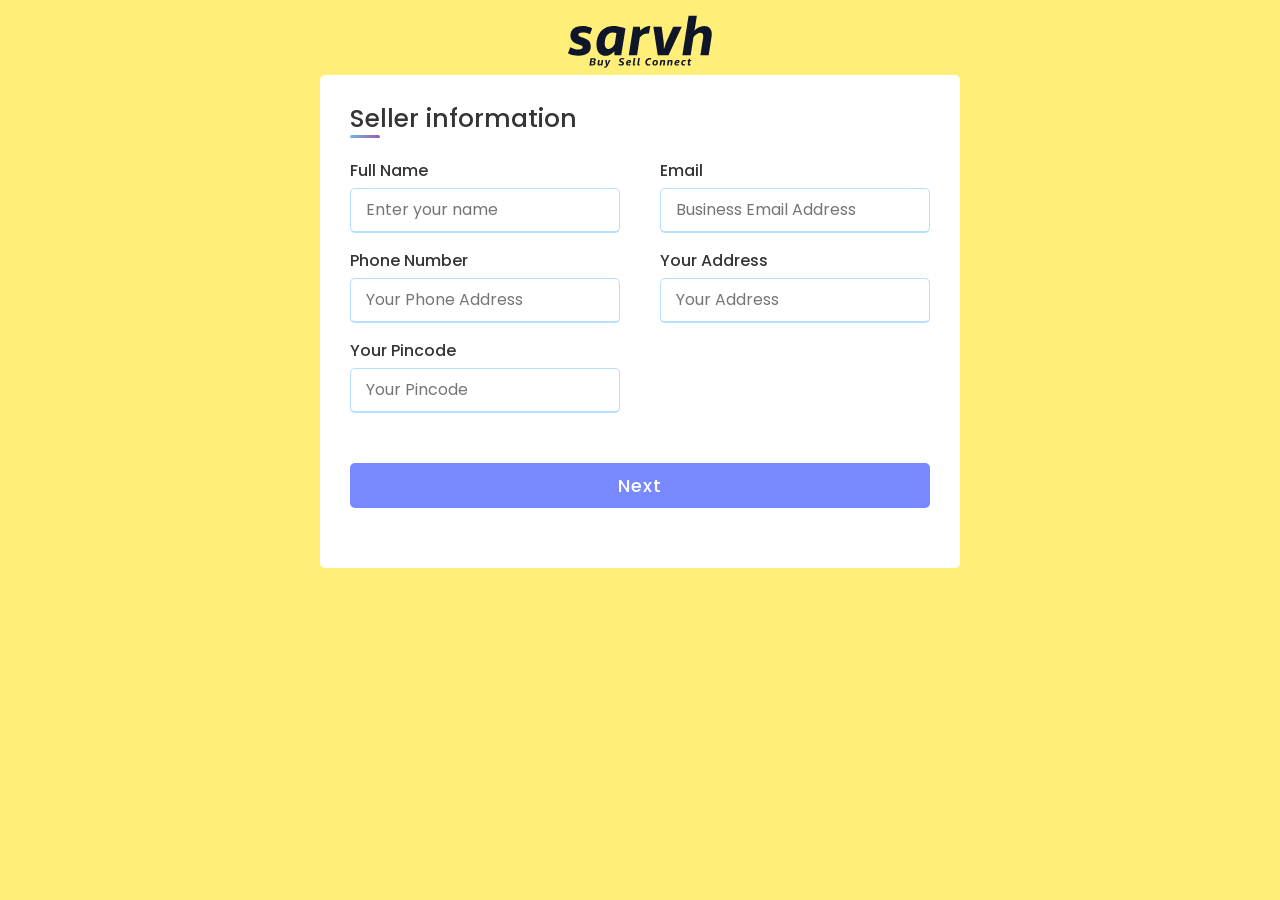
<file: registration/registration.html>
<!DOCTYPE html>
<!-- Created By CodingLab - www.codinglabweb.com -->
<html lang="en" dir="ltr">
  <head>
    <meta charset="UTF-8" />
    <!---<title> Responsive Registration Form | CodingLab </title>--->
    <link rel="stylesheet" href="./registration.css" />
    <!-- <link rel="stylesheet" href="./registration.css" /> -->

    <meta name="theme-color" content="#FFEF78" />

    <meta
      name="theme-color"
      content="#FFEF78"
      media="(prefers-color-scheme: light)"
    />
    <meta
      name="theme-color"
      content="#FFEF78"
      media="(prefers-color-scheme: dark)"
    />

    <meta name="theme-color" content="#FFEF78" />
    <!-- Windows Phone -->
    <meta name="msapplication-navbutton-color" content="#FFEF78" />
    <!-- iOS Safari -->
    <meta name="apple-mobile-web-app-status-bar-style" content="#FFEF78" />

    <meta name="apple-mobile-web-app-status-bar-style" content="#FFEF78" />

    <meta name="viewport" content="width=device-width, initial-scale=1.0" />
  </head>
  <body>
    <div class="error_div">
      <div onclick="close_error()" class="error_bg"></div>
      <div class="error_cont">
        <img src="../assets/img/warning_icon.svg" />
        <p id="error_msg" style="margin-top: 10px;">
          Testing message which is gonna be very long so better leave a huge
          amount of space.
        </p>
        <button onclick="close_error()" class="button-9" role="button">
          OK
        </button>
      </div>
    </div>
    <div class="success_div">
      <div onclick="close_success()" class="error_bg"></div>
      <div class="error_cont">
        <div class="btn_cont">
          <button
            onclick="close_success()"
            class="width button-9"
            role="button"
          >
            Cancel
          </button>
          <button onclick="submit()" class="width button-9" role="button">
            <span>Submit</span>
            <div class="success">
              <svg
                xmlns:xlink="http://www.w3.org/1999/xlink"
                version="1.1"
                viewBox="0 0 29.756 29.756"
                style="enable-background: new 0 0 29.756 29.756"
                xml:space="preserve"
              >
                <path
                  d="M29.049,5.009L28.19,4.151c-0.943-0.945-2.488-0.945-3.434,0L10.172,18.737l-5.175-5.173   c-0.943-0.944-2.489-0.944-3.432,0.001l-0.858,0.857c-0.943,0.944-0.943,2.489,0,3.433l7.744,7.752   c0.944,0.943,2.489,0.943,3.433,0L29.049,8.442C29.991,7.498,29.991,5.953,29.049,5.009z"
                />
              </svg>
            </div>
          </button>
        </div>
        <!-- <img src="../assets/img/success.svg" /> -->
        <!-- <p id="succes_msg">
          Please recheck all your details. click cancel to recheck details or
          submit to submit the form
        </p> -->
        
      </div>
    </div>
    <div class="main">
      <div class="logo">
        <!-- <img src="../assets/img/CURVED.png" style="width: auto; height: auto; max-width: 60px; border-radius: 8px;"> -->
        <img
          src="../registration/pre-registration/assets/images/Group 2-5.svg"
          style="width: auto; height: auto; max-width: 150px"
        />
      </div>

      <form id="form">
        <div class="secondary">
          <div class="container" style="height: fit-content">
            <div class="title">Seller information</div>

            <div class="content">
              <div class="user-details">
                <div class="input-box">
                  <span class="details">Full Name</span>
                  <input
                    type="text"
                    placeholder="Enter your name"
                    name="fullname"
                    id="fullname"
                  />
                </div>
                <!-- <div class="input-box">
                  <span class="details">Pan Number</span>
                  <input
                    type="text"
                    placeholder="Your Pan Number"
                    maxlength="10"
                    name="pancard"
                    id="pancard"
                  />
                </div> -->
                <div class="input-box">
                  <span class="details">Email</span>
                  <input
                    type="text"
                    placeholder="Business Email Address"
                    name="email"
                    id="email"
                  />
                </div>
                <div class="input-box">
                  <span class="details">Phone Number</span>
                  <input
                    type="text"
                    placeholder="Your Phone Address"
                    maxlength="10"
                    name="phonenumber"
                    id="phonenumber"
                  />
                </div>

                <div class="input-box">
                  <span class="details">Your Address</span>
                  <input
                    type="text"
                    placeholder="Your Address"
                    name="youraddress"
                    id="youraddress"
                  />
                </div>

                <div class="input-box">
                  <span class="details">Your Pincode</span>
                  <input
                    type="text"
                    placeholder="Your Pincode"
                    maxlength="6"
                    name="yourpincode"
                    id="yourpincode"
                  />
                </div>

                <!-- <div class="file-input">
                  <input
                    type="file"
                    name="adharfile"
                    id="adharfile"
                    class="file-input__input"
                    accept="image/png, image/jpeg, image/jpg, application/pdf"
                  />
                  <label class="file-input__label" for="adharfile">
                    <svg
                      aria-hidden="true"
                      focusable="false"
                      data-prefix="fas"
                      data-icon="upload"
                      class="svg-inline--fa fa-upload fa-w-16"
                      role="img"
                      xmlns="http://www.w3.org/2000/svg"
                      viewBox="0 0 512 512"
                    >
                      <path
                        fill="currentColor"
                        d="M296 384h-80c-13.3 0-24-10.7-24-24V192h-87.7c-17.8 0-26.7-21.5-14.1-34.1L242.3 5.7c7.5-7.5 19.8-7.5 27.3 0l152.2 152.2c12.6 12.6 3.7 34.1-14.1 34.1H320v168c0 13.3-10.7 24-24 24zm216-8v112c0 13.3-10.7 24-24 24H24c-13.3 0-24-10.7-24-24V376c0-13.3 10.7-24 24-24h136v8c0 30.9 25.1 56 56 56h80c30.9 0 56-25.1 56-56v-8h136c13.3 0 24 10.7 24 24zm-124 88c0-11-9-20-20-20s-20 9-20 20 9 20 20 20 20-9 20-20zm64 0c0-11-9-20-20-20s-20 9-20 20 9 20 20 20 20-9 20-20z"
                      ></path>
                    </svg>
                    <span>Upload Your Adhar Card </span></label
                  >
                </div> -->

                <!-- <div class="file-input">
                  <input
                    type="file"
                    name="pancardfile"
                    id="pancardfile"
                    class="file-input__input"
                    accept="image/png, image/jpeg, image/jpg, application/pdf"
                  />
                  <label class="file-input__label" for="pancardfile">
                    <svg
                      aria-hidden="true"
                      focusable="false"
                      data-prefix="fas"
                      data-icon="upload"
                      class="svg-inline--fa fa-upload fa-w-16"
                      role="img"
                      xmlns="http://www.w3.org/2000/svg"
                      viewBox="0 0 512 512"
                    >
                      <path
                        fill="currentColor"
                        d="M296 384h-80c-13.3 0-24-10.7-24-24V192h-87.7c-17.8 0-26.7-21.5-14.1-34.1L242.3 5.7c7.5-7.5 19.8-7.5 27.3 0l152.2 152.2c12.6 12.6 3.7 34.1-14.1 34.1H320v168c0 13.3-10.7 24-24 24zm216-8v112c0 13.3-10.7 24-24 24H24c-13.3 0-24-10.7-24-24V376c0-13.3 10.7-24 24-24h136v8c0 30.9 25.1 56 56 56h80c30.9 0 56-25.1 56-56v-8h136c13.3 0 24 10.7 24 24zm-124 88c0-11-9-20-20-20s-20 9-20 20 9 20 20 20 20-9 20-20zm64 0c0-11-9-20-20-20s-20 9-20 20 9 20 20 20 20-9 20-20z"
                      ></path>
                    </svg>
                    <span>Upload Your Pan Card </span></label
                  >
                </div> -->
              </div>
              <div class="button">
                <input
                  value="Next"
                  type="button"
                  id="btn2"
                  onclick="next1(event)"
                />
              </div>
            </div>
          </div>

          <!--   here is new one -->

          <div class="container" style="height: fit-content">
            <div class="title">Shop Information</div>

            <div class="content">
              <div class="user-details">
                <div class="input-box">
                  <span class="details">Shop Name</span>
                  <input
                    type="text"
                    placeholder="Enter Shop"
                    name="shopname"
                    id="shopname"
                  />
                </div>
                <div class="input-box">
                  <div style="display: flex; flex-direction: row; gap: 2px">
                    <span class="details">Company Pan</span>
                    <div class="tooltip" style="cursor: help">
                      ⓘ
                      <span class="tooltiptext"
                        >If you are proprietorship then enter your pancard
                        number</span
                      >
                    </div>
                  </div>
                  <input
                    type="text"
                    placeholder="Company Pan Number"
                    maxlength="10"
                    name="companypannumber"
                    id="companypannumber"
                  />
                </div>
                <div class="input-box">
                  <span class="details">Shop Email</span>
                  <input
                    type="text"
                    placeholder="Shop Email Address"
                    name="shopemail"
                    id="shopemail"
                  />
                </div>
                <div class="input-box">
                  <span class="details">Phone Number</span>
                  <input
                    type="text"
                    placeholder="Shop Phone Number"
                    maxlength="10"
                    name="shopphonenumber"
                    id="shopphonenumber"
                  />
                </div>

                <div class="input-box">
                  <span class="details">Shop Address</span>
                  <input
                    type="text"
                    placeholder="Shop Address"
                    name="shopaddress"
                    id="shopaddress"
                  />
                </div>

                <div class="input-box">
                  <span class="details">Shop Pincode</span>
                  <input
                    type="text"
                    placeholder="Shop Address"
                    maxlength="6"
                    name="shoppincode"
                    id="shoppincode"
                  />
                </div>

                <div class="input-box">
                  <span class="details">GSTIN</span>
                  <input
                    type="text"
                    placeholder="GST NUMBER"
                    maxlength="15"
                    name="gstin"
                    id="gstin"
                  />
                </div>
              </div>

              <div
                style="
                  display: flex;
                  flex-direction: row;
                  justify-content: space-between;
                "
              >
                <div class="button" style="width: 40%; margin: 0">
                  <input
                    value="Back"
                    type="button"
                    id="btnback"
                    onclick="next2Back(event)"
                  />
                </div>


                <div class="button" style="width: 40%; margin: 0">
                  <input
                    value="Next"
                    type="button"
                    id="btn2"
                    onclick="next2(event)"
                  />
                </div>
              </div>
            </div>

            <!--   here is new one -->
          </div>

          <div class="container" style="height: fit-content; box-shadow: none">
            <div class="title">Bank Account (Optional)</div>

            <div class="content">
              <div class="user-details">
                <div class="input-box">
                  <span class="details">Bank Name</span>
                  <input
                    type="text"
                    placeholder="Bank Name"
                    name="bankname"
                    id="bankname"
                  />
                </div>
                <div class="input-box">
                  <span class="details">Account Number</span>
                  <input
                    type="text"
                    placeholder="Your Account Number"
                    name="accountnumber"
                    id="accountnumber"
                  />
                </div>
                <div class="input-box">
                  <span class="details">IFSC</span>
                  <input
                    type="text"
                    placeholder="IFSC Code"
                    name="ifsc"
                    id="ifsc"
                  />
                </div>

                <div class="input-box">
                  <span class="details">Bank Branch</span>
                  <input
                    type="text"
                    placeholder="Bank Branch"
                    name="bankbranch"
                    id="bankbranch"
                  />
                </div>

                <div class="input-box">
                  <span class="details">Account type</span>

                  <select class="minimal" name="accounttype" id="accounttype">
                    <option>Current</option>
                    <option>Savings</option>
                  </select>
                </div>
              </div>
            </div>

            <div class="form_cont">
              <input type="checkbox" name="terms" />
              <p>
                Please read and agree to the
                <a
                  href="/registration/form/terms"
                  onclick="window.open('/registration/form/terms','popup','width=600,height=600'); return false;"
                  >terms & conditions</a
                >
                before submitting
              </p>
            </div>

            <div
              style="
                display: flex;
                flex-direction: row;
                justify-content: space-between;
              "
            >
              <div class="button" style="width: 40%; margin: 0">
                <input
                  value="Back"
                  type="button"
                  id="btnback"
                  onclick="next3Back(event)"
                />
              </div>

              <div class="button" style="width: 40%; margin: 0">
                <input
                  value="Submit"
                  type="submit"
                  id="submitBtn"
                  value="Submit"
                />
              </div>
            </div>
          </div>
        </div>

        <!-- </div>
              <div class="button">
                <input
                  value="Back"
                  type="button"
                  id="btnback"
                  onclick="next3Back(event)"
                />
              </div> -->
        <!-- <input
          type="submit"
          value="Register"
          style="background-color: black; color: white; border: black 1px solid;"
        /> -->
      </form>
    </div>
    <script src="./registration.js"></script>
    <!-- <script src="./registration.js"></script> -->
  </body>
</html>
</file>
<file: terms/style.css>
@charset "UTF-8";
@import url("https://fonts.googleapis.com/css2?family=Poppins:wght@200;300;400;500;600;700&display=swap");

body {
  color: #2c3e50;
  background: white;
  padding: 0 1em 1em;
  font-family: "Poppins", sans-serif;
}

h1 {
  margin: 0;
  line-height: 2;
  text-align: center;
}

h2 {
  margin: 0 0 0.5em;
  font-weight: normal;
}

input {
  position: absolute;
  opacity: 0;
  z-index: -1;
}

.row {
  display: flex;
}
.row .col {
  flex: 1;
}
.row .col:last-child {
  margin-left: 1em;
}

/* Accordion styles */
.tabs {
  border-radius: 8px;
  overflow: hidden;
  box-shadow: 0 7px 10px 2px grey;
}

.tab {
  width: 100%;
  color: white;
  overflow: hidden;
}
.tab-label {
  display: flex;
  justify-content: space-between;
  padding: 1em;
  background: #0a1931;
  font-weight: bold;
  cursor: pointer;
  /* Icon */
}
.tab-label:hover {
  background: #060f1f;
}
.tab-label::after {
  content: "❯";
  width: 1em;
  height: 1em;
  text-align: center;
  transition: all 0s;
}
.tab-content {
  max-height: 0;
  padding: 0 1em;
  color: #2c3e50;
  background: white;
  transition: all 0s;
  font-size: 0.8rem;
}
.tab-close {
  display: flex;
  justify-content: flex-end;
  padding: 1em;
  font-size: 0.75em;
  background: #2c3e50;
  cursor: pointer;
}
.tab-close:hover {
  background: #1a252f;
}

input:checked + .tab-label {
  background: #050c1a;
}
input:checked + .tab-label::after {
  transform: rotate(90deg);
}
input:checked ~ .tab-content {
  max-height: 100%;
  padding: 1em;
}

@media (max-width: 690px) {
  body {
    margin: 0;
    padding: 0;
  }
}
</file>
<file: registration/registration.css>
@import url("https://fonts.googleapis.com/css2?family=Poppins:wght@200;300;400;500;600;700&display=swap");
* {
  margin: 0;
  padding: 0;
  box-sizing: border-box;
  font-family: "Poppins", sans-serif;
}
body {
  display: flex;
  justify-content: center;
  align-items: center;
  padding: 10px;
  background: #ffef78;
}

.main {
  display: flex;
  flex-direction: column;
  gap: 0px;
  height: fit-content;
  overflow: hidden;
  position: absolute;
  top: 0;
  left: 50%;
  transform: translateX(-50%);
  width: 50%;
  align-items: center;
  justify-content: space-between;
  z-index: 1;
}

.logo {
  margin: 0px;
  margin-top: 2px;
}
.secondary {
  overflow: visible;
  position: relative;
  top: 0;
  left: 0;
  width: 100%;
  height: fit-content;
  display: flex;
  flex-direction: row;
  transform: translateX(0);
}
.container {
  color: rgb(53, 53, 53);
  width: 100%;
  background-color: #fff;
  padding: 25px 30px;
  border-radius: 5px;
  min-width: 100%;
}
.container .title {
  font-size: 25px;
  font-weight: 500;
  position: relative;
}
.container .title::before {
  content: "";
  position: absolute;
  left: 0;
  bottom: 0;
  height: 3px;
  width: 30px;
  border-radius: 5px;
  background: linear-gradient(135deg, #71b7e6, #9b59b6);
}

.tooltip {
  position: relative;
  display: inline-block;

  font-size: 13px;
}

.tooltip .tooltiptext {
  visibility: hidden;
  width: 180px;
  background-color: black;
  opacity: 70%;
  color: #fff;
  text-align: center;
  border-radius: 6px;
  padding: 5px 0;

  /* Position the tooltip */
  position: absolute;
  z-index: 1;
}

.tooltip:hover .tooltiptext {
  visibility: visible;
  cursor: pointer;
}
.content .user-details {
  display: flex;
  flex-wrap: wrap;
  justify-content: space-between;
  margin: 20px 0 12px 0;
}

form {
  width: 100%;
}
form .user-details .input-box {
  margin-bottom: 15px;
  width: calc(100% / 2 - 20px);
}
form .input-box span.details {
  display: block;
  font-weight: 500;
  margin-bottom: 5px;
}
.user-details .input-box input {
  height: 45px;
  width: 100%;
  outline: none;
  font-size: 16px;
  border-radius: 5px;
  padding-left: 15px;
  border: 1px solid #ccc;
  border-bottom-width: 2px;
  transition: all 0.3s ease;
}
.user-details .input-box input:focus,
.user-details .input-box input:valid {
  border-color: #b5deff;
}
form .gender-details .gender-title {
  font-size: 20px;
  font-weight: 500;
}
form .category {
  display: flex;
  width: 80%;
  margin: 14px 0;
  justify-content: space-between;
}

form input[type="radio"] {
  display: none;
}
form .button {
  height: 45px;
  margin: 35px 0;
}
form .button input {
  height: 100%;
  width: 100%;
  border-radius: 5px;
  border: none;
  color: #fff;
  font-size: 18px;
  font-weight: 500;
  letter-spacing: 1px;
  cursor: pointer;
  transition: all 0.3s ease;
  background: #7888ff;
}
form .button input:hover {
  /* transform: scale(0.99); */
  transition: ease-in-out 200ms;
  box-shadow: grey 1px 1px 10px 1px;
  border: black 1px solid;
}

@media (max-width: 690px) {
  .container {
    max-width: 100%;
  }
  /* .main-btn1 {
    display: flex;
    flex-direction: row;
  } */
  .file-input {
    left: 0px !important;
    transform: none !important;
  }
  .main {
    width: 100%;
  }
  form {
    width: 100%;
  }
  form .user-details .input-box {
    margin-bottom: 15px;
    width: 100%;
  }
  form .category {
    width: 100%;
  }
  .content .user-details {
    justify-content: center;
    max-height: 300px;
    overflow-y: scroll;
  }
  .user-details::-webkit-scrollbar {
    width: 5px;
  }
}
@media (max-width: 459px) {
  .container .content .category {
    flex-direction: column;
  }
}
.uploadthing {
  /* border: olivedrab 1px solid; */
  border-radius: 10px;

  border: 1px solid #9b59b6;

  width: fit-content;
  max-width: 182px;

  padding: 5%;
  height: fit-content;
  color: black;

  align-items: center;
  justify-content: center;
  color: black;
}

.uploadthing-main {
  display: flex;
  flex-direction: column;
  justify-content: center;
  gap: 2%;
  align-items: center;
}

.uploadthing:hover {
  /* border: olivedrab 1px solid; */

  background-color: #9b59b6;
  transition: ease-in-out 200ms;
  color: white;
  cursor: pointer;
  box-shadow: rgb(122, 122, 122) 1px 1px 5px;
}

/* .main-btn1 {
  display: flex;
  flex-direction: row;

  justify-content: space-between;
  align-items: flex-end;
} */

select {
  /* styling */
  background-color: white;
  border: thin solid #9b59b6;
  border-radius: 4px;
  display: inline-block;
  font: inherit;
  line-height: 1.5em;
  padding: 0.5em 3.5em 0.5em 1em;

  /* reset */

  margin: 0;
  -webkit-box-sizing: border-box;
  -moz-box-sizing: border-box;
  box-sizing: border-box;
  -webkit-appearance: none;
  -moz-appearance: none;
}

/* arrows */

select.minimal {
  background-image: linear-gradient(45deg, transparent 50%, gray 50%),
    linear-gradient(135deg, gray 50%, transparent 50%),
    linear-gradient(to right, #ccc, #ccc);
  background-position: calc(100% - 20px) calc(1em + 2px),
    calc(100% - 15px) calc(1em + 2px), calc(100% - 2.5em) 0.5em;
  background-size: 5px 5px, 5px 5px, 1px 1.5em;
  background-repeat: no-repeat;
}

select.minimal:focus {
  background-image: linear-gradient(45deg, green 50%, transparent 50%),
    linear-gradient(135deg, transparent 50%, green 50%),
    linear-gradient(to right, #ccc, #ccc);
  background-position: calc(100% - 15px) 1em, calc(100% - 20px) 1em,
    calc(100% - 2.5em) 0.5em;
  background-size: 5px 5px, 5px 5px, 1px 1.5em;
  background-repeat: no-repeat;
  border-color: green;
  outline: 0;
}

select:-moz-focusring {
  color: transparent;
  text-shadow: 0 0 0 #000;
}

@media (max-width:972px) {
  .file-input{
    position:relative;
    top:0;
    left:50%;
    transform: translateX(-50%);
    margin-bottom: 8px;
  }
}

.file-input__input {
  justify-content: space-between;
  width: 0.1px;
  height: 0.1px;
  opacity: 0;
  overflow: hidden;
  position: relative;
}

.file-input__label {
  cursor: pointer;
  display: inline-flex;
  /* align-items: center; */
  border-radius: 4px;
  font-size: 14px;
  font-weight: 600;
  color: #fff;
  font-size: 14px;
  padding: 10px 12px;
  background-color: #8392ff;
  box-shadow: 0px 0px 2px rgba(0, 0, 0, 0.25);
}

.file-input__label:hover {
  box-shadow: rgb(169, 220, 243) 0.4px 0.4px 8px;
}

.file-input__label svg {
  height: 16px;
  margin-right: 4px;
}

.error_div {
  position: absolute;
  top: 0px;
  left: 0px;
  width: 100%;
  height: 100%;
  z-index: 2;
  display: none;
}
.error_bg {
  position: absolute;
  top: 0;
  left: 0;
  width: 100%;
  height: 100%;
  background-color: black;
  opacity: 40%;
}
.error_cont {
  position: absolute;
  top: 50%;
  left: 50%;
  transform: translateX(-50%) translateY(-50%);
  width: 25%;
  height: fit-content;
  display: flex;
  flex-direction: column;
  padding: 5%;
  background-color: #ffffff;
  align-items: center;
  box-shadow: -2px -2px 24px -9px rgba(0, 0, 0, 0.75) inset;
  -webkit-box-shadow: -2px -2px 24px -9px rgba(0, 0, 0, 0.75) inset;
  -moz-box-shadow: -2px -2px 24px -9px rgba(0, 0, 0, 0.75) inset;
  text-align: center;
  overflow: scroll;
  min-width: 80px;
  min-height: 120px;
}
@media (max-width: 880px) {
  .error_cont {
    width: 35%;
  }
}
@media (max-width: 880px) {
  .error_cont {
    width: 45%;
  }
}
@media (max-width: 410px) {
  .error_cont {
    width: 60%;
  }
}
.error_cont img {
  position: relative;
  top: 0;
  left: 0;
  width: 50%;
  height: fit-content;
  padding-bottom: 4%;
}
#error_msg {
  position: relative;
  top: 0px;
  left: 0;
  width: 100%;
  height: fit-content;
  font-size: 0.8rem;
}
.success_div {
  position: absolute;
  top: 0px;
  left: 0px;
  width: 100%;
  height: 100%;
  z-index: 2;
  display: none;
}
#success_msg {
  position: relative;
  top: 0px;
  left: 0;
  width: 100%;
  height: fit-content;
  font-size: 0.8rem;
}
.btn_cont {
  position: relative;
  top: 0;
  left: 0;
  width: 100%;
  height: 100%;
  display: flex;
  flex-direction: row;
  justify-content: space-around;
}
.width {
  width: 45% !important;
}
@media (max-width: 560px) {
  .btn_cont {
    justify-content: center;
    align-items: center;
    flex-direction: column;
  }
  .width {
    width: 90% !important;
  }
}
/* CSS */
.button-9 {
  appearance: button;
  backface-visibility: hidden;
  background-color: #405cf5;
  border-radius: 6px;
  border-width: 0;
  box-shadow: rgba(50, 50, 93, 0.1) 0 0 0 1px inset,
    rgba(50, 50, 93, 0.1) 0 2px 5px 0, rgba(0, 0, 0, 0.07) 0 1px 1px 0;
  box-sizing: border-box;
  color: #fff;
  cursor: pointer;
  font-family: -apple-system, system-ui, "Segoe UI", Roboto, "Helvetica Neue",
    Ubuntu, sans-serif;
  font-size: 100%;
  height: 44px;
  line-height: 1.15;
  margin: 12px 0 0;
  outline: none;
  overflow: hidden;
  padding: 0 9px;
  position: relative;
  text-align: center;
  text-transform: none;
  transform: translateZ(0);
  transition: all 0.2s, box-shadow 0.08s ease-in;
  user-select: none;
  -webkit-user-select: none;
  touch-action: manipulation;
  width: 100%;
  transition: all 0.25s ease-in;
  min-width: 40px;
  min-height: 44px;
}

.button-9:disabled {
  cursor: default;
}

.button-9:focus {
  box-shadow: rgba(50, 50, 93, 0.1) 0 0 0 1px inset,
    rgba(50, 50, 93, 0.2) 0 6px 15px 0, rgba(0, 0, 0, 0.1) 0 2px 2px 0,
    rgba(50, 151, 211, 0.3) 0 0 0 4px;
}

.success {
  position: absolute;
  top: 0;
  left: 0;
  width: 100%;
  height: 100%;
  background: #fff;
  border-radius: 50%;
  z-index: 1;
  opacity: 0;
  visibility: hidden;
  transition: all 0.35s;
}

.success svg {
  width: 20px;
  height: 20px;
  fill: yellowgreen;
  transform-origin: 50% 50%;
  transform: translateY(-50%) rotate(0deg) scale(0);
  transition: all 0.35s;
}

.button-9.is_active {
  background-color: #ffffff;
  width: 40px !important;
  height: 40px !important;
}

.button-9.is_active .success {
  opacity: 1;
  visibility: visible;
}

.button-9.is_active .success svg {
  margin-top: 50%;
  transform: translateY(-50%) rotate(720deg) scale(1);
}

.button-9.is_active span {
  opacity: 0;
  visibility: hidden;
}

.form_cont {
  position: relative;
  top: 0;
  left: 0;
  width: 100%;
  height: fit-content;
  display: flex;
  flex-direction: row;
  justify-content: flex-start;
  align-items: center;
  gap: 15px;
  padding-top: 4%;
  padding-bottom: 6%;
}
.form_cont input {
  width: 30px;
  height: 30px;
}
</file>
